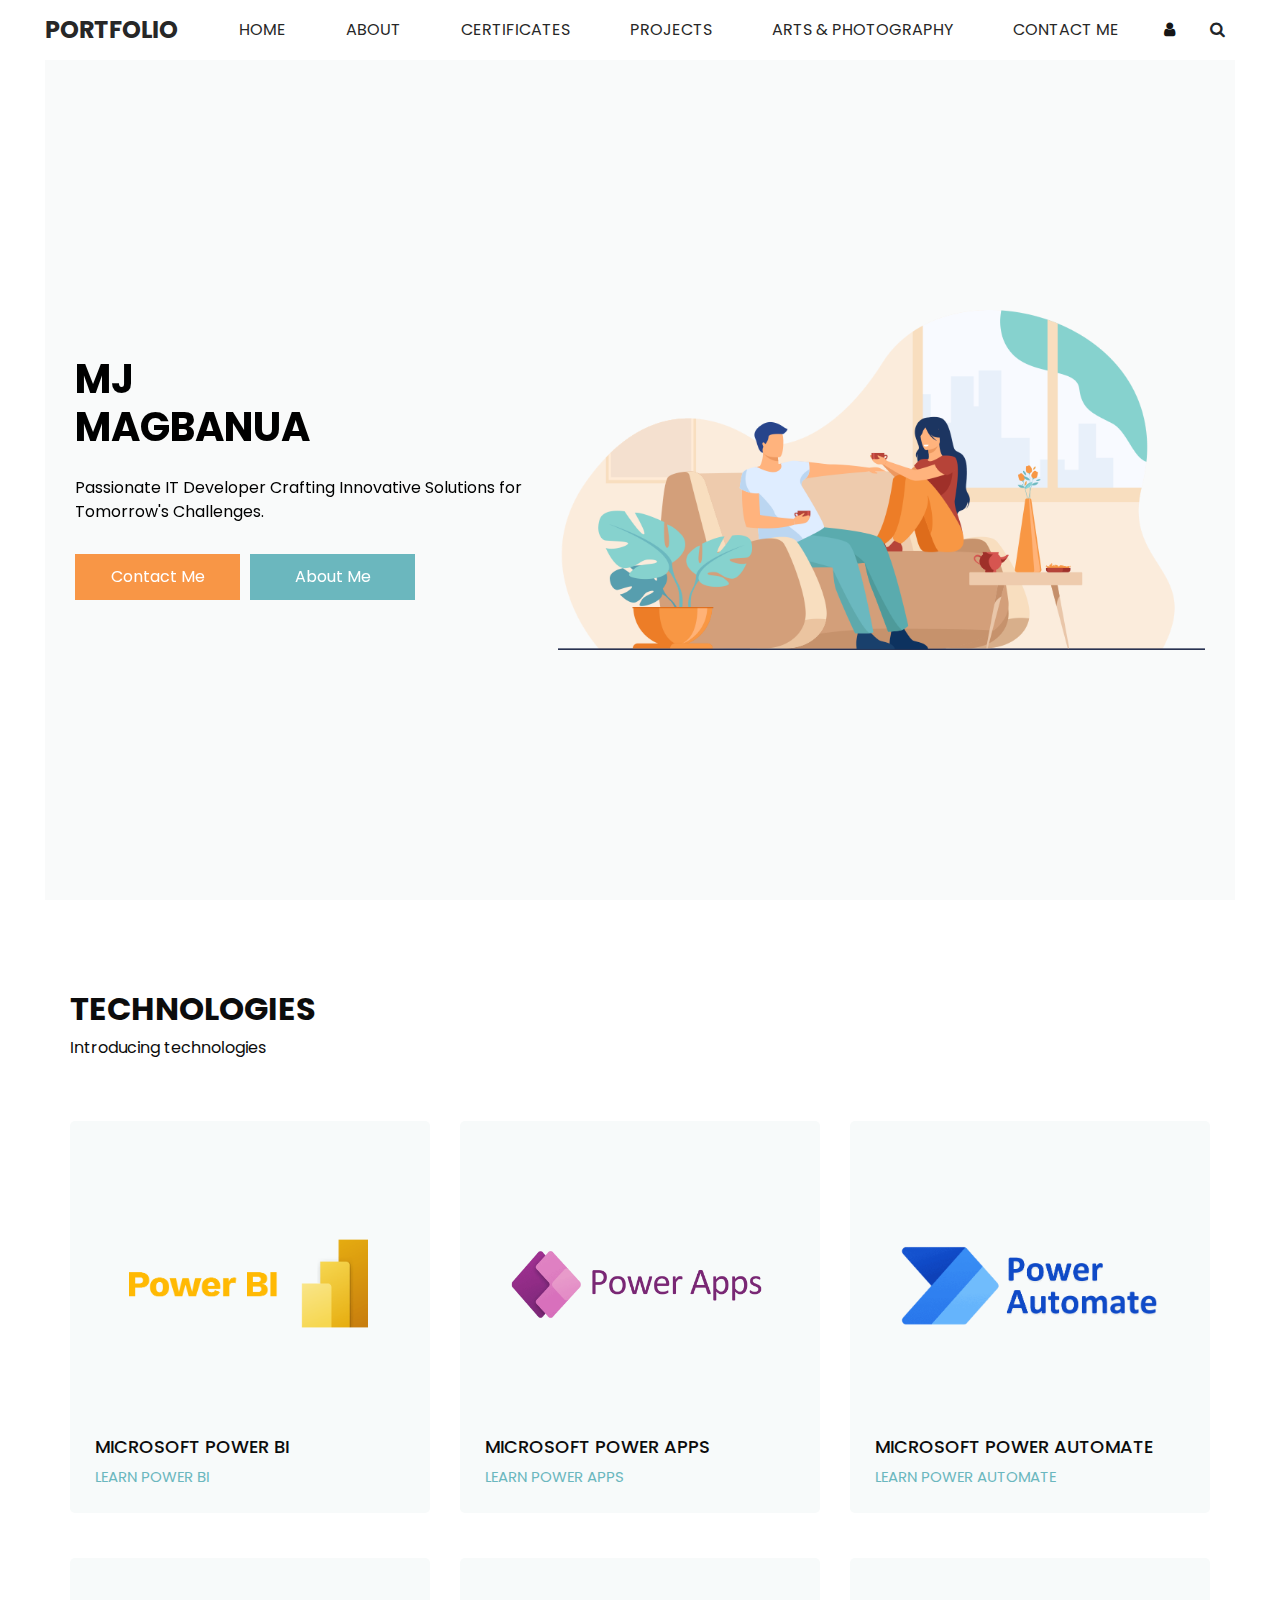
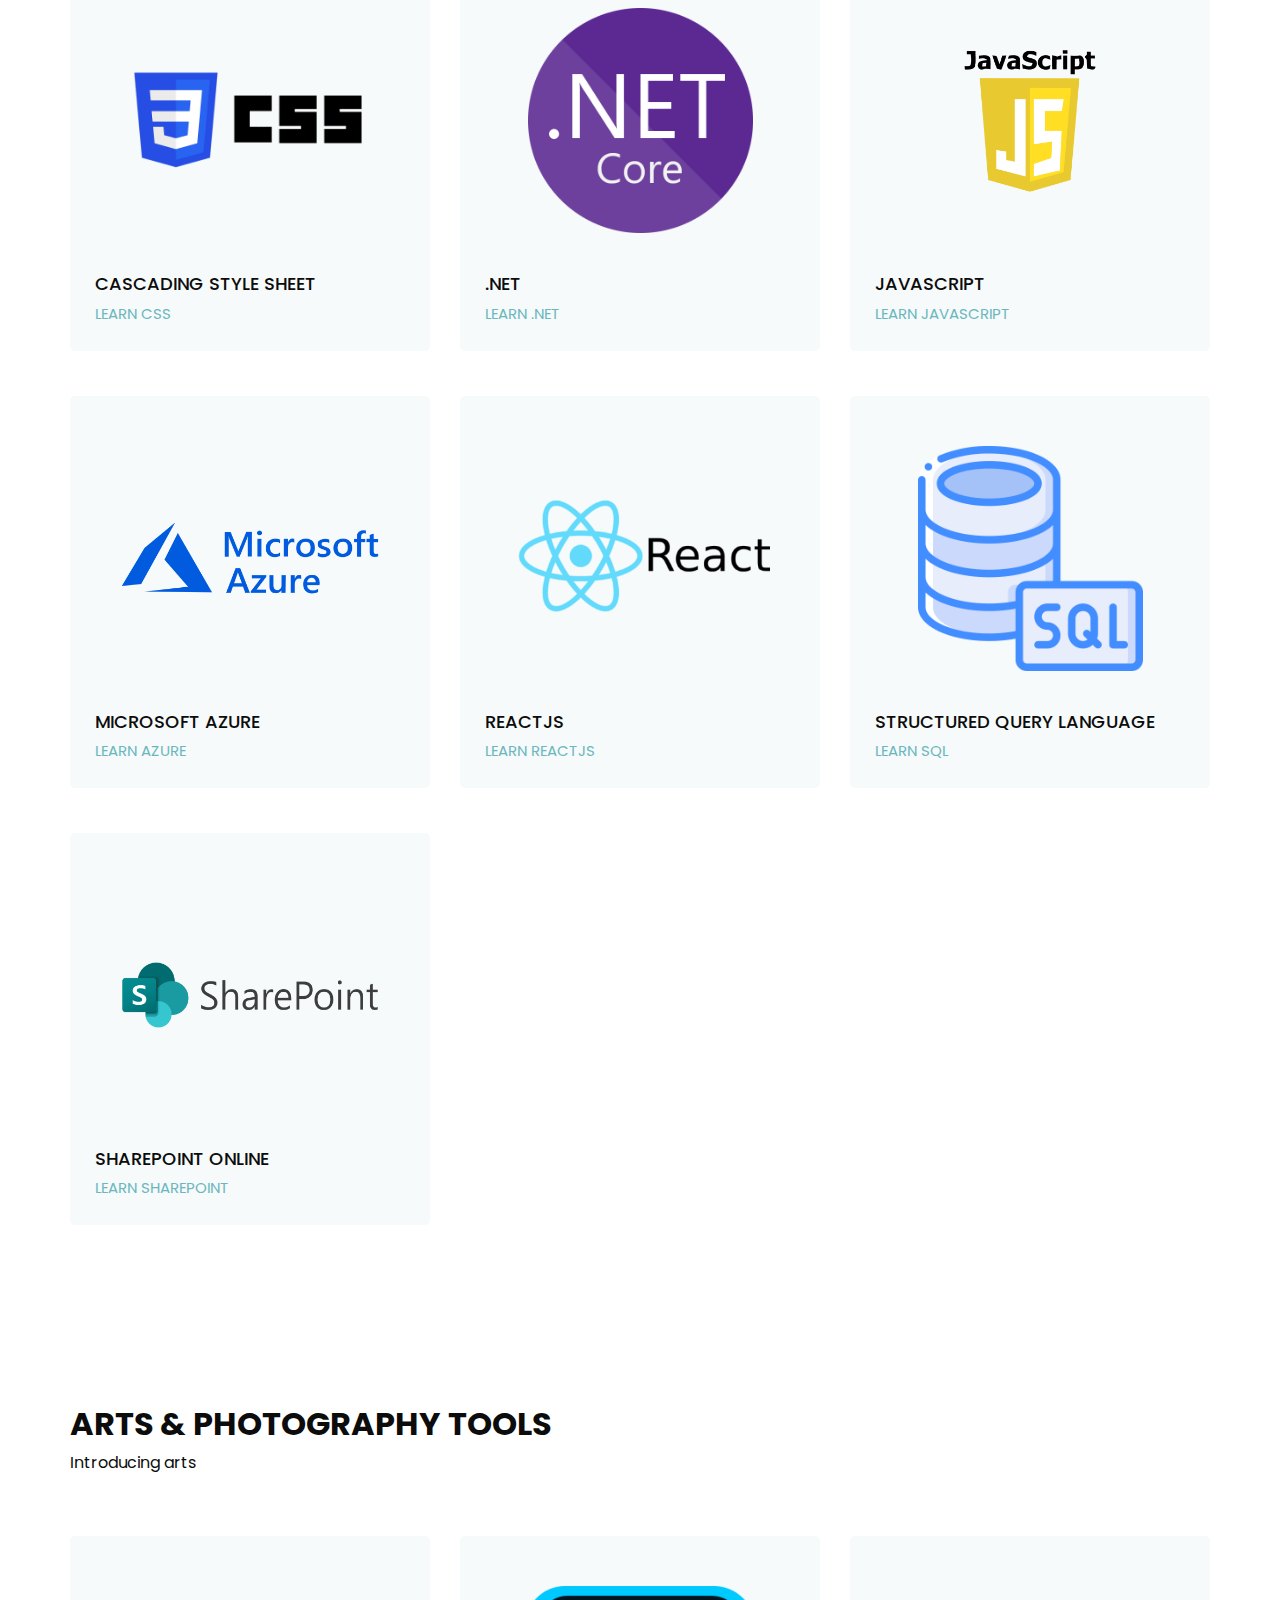
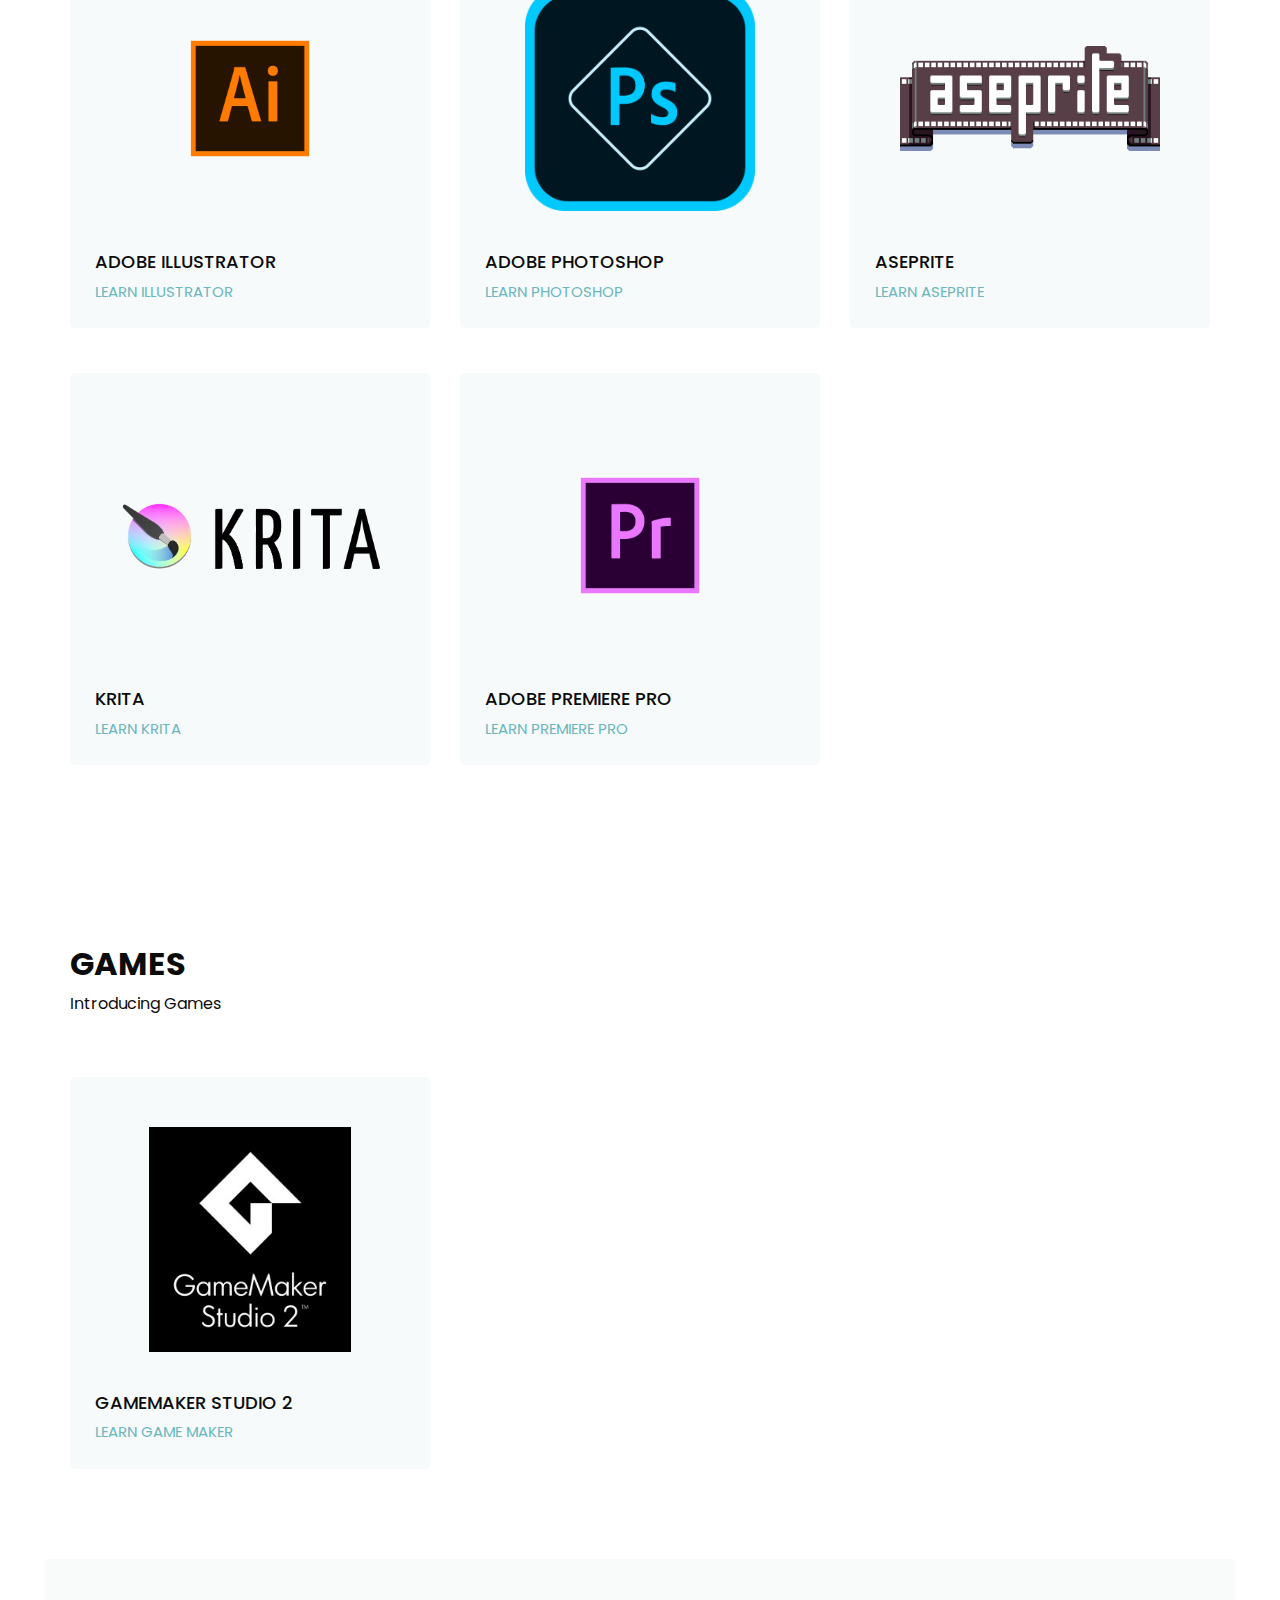
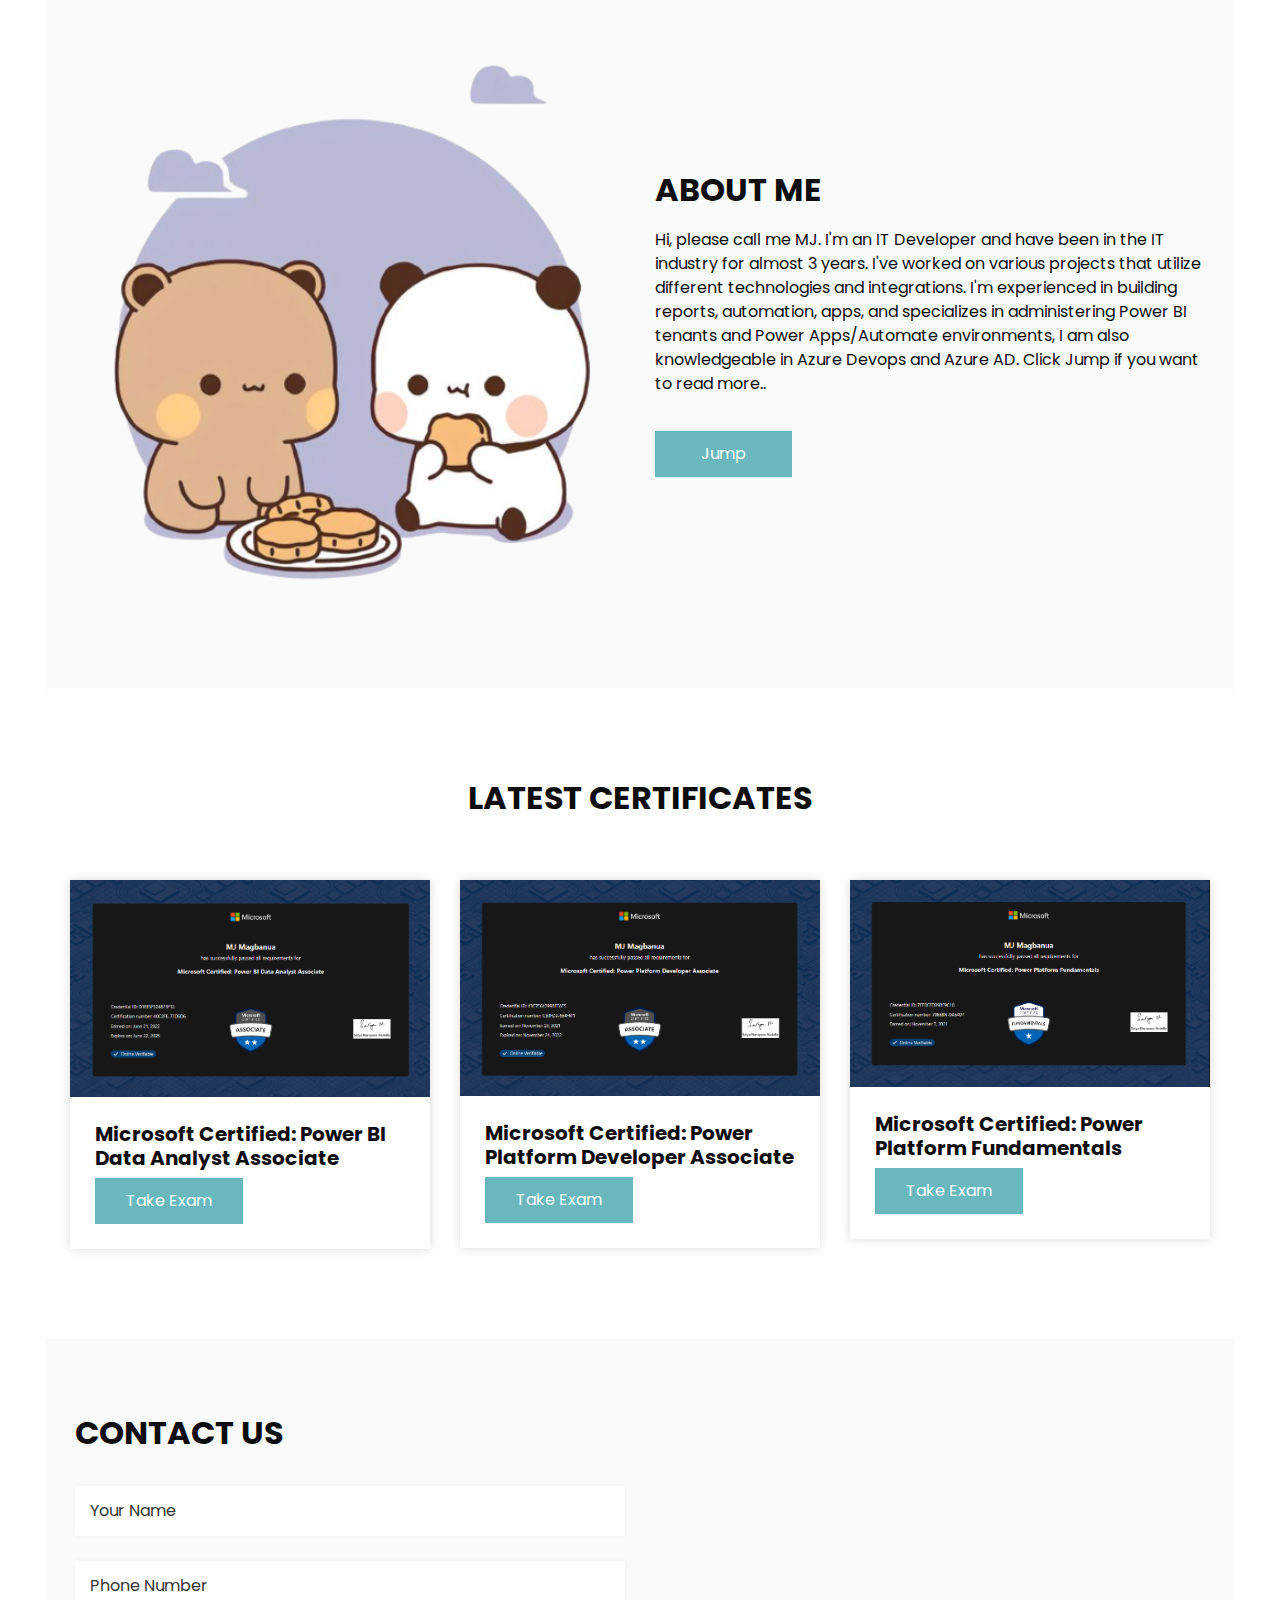
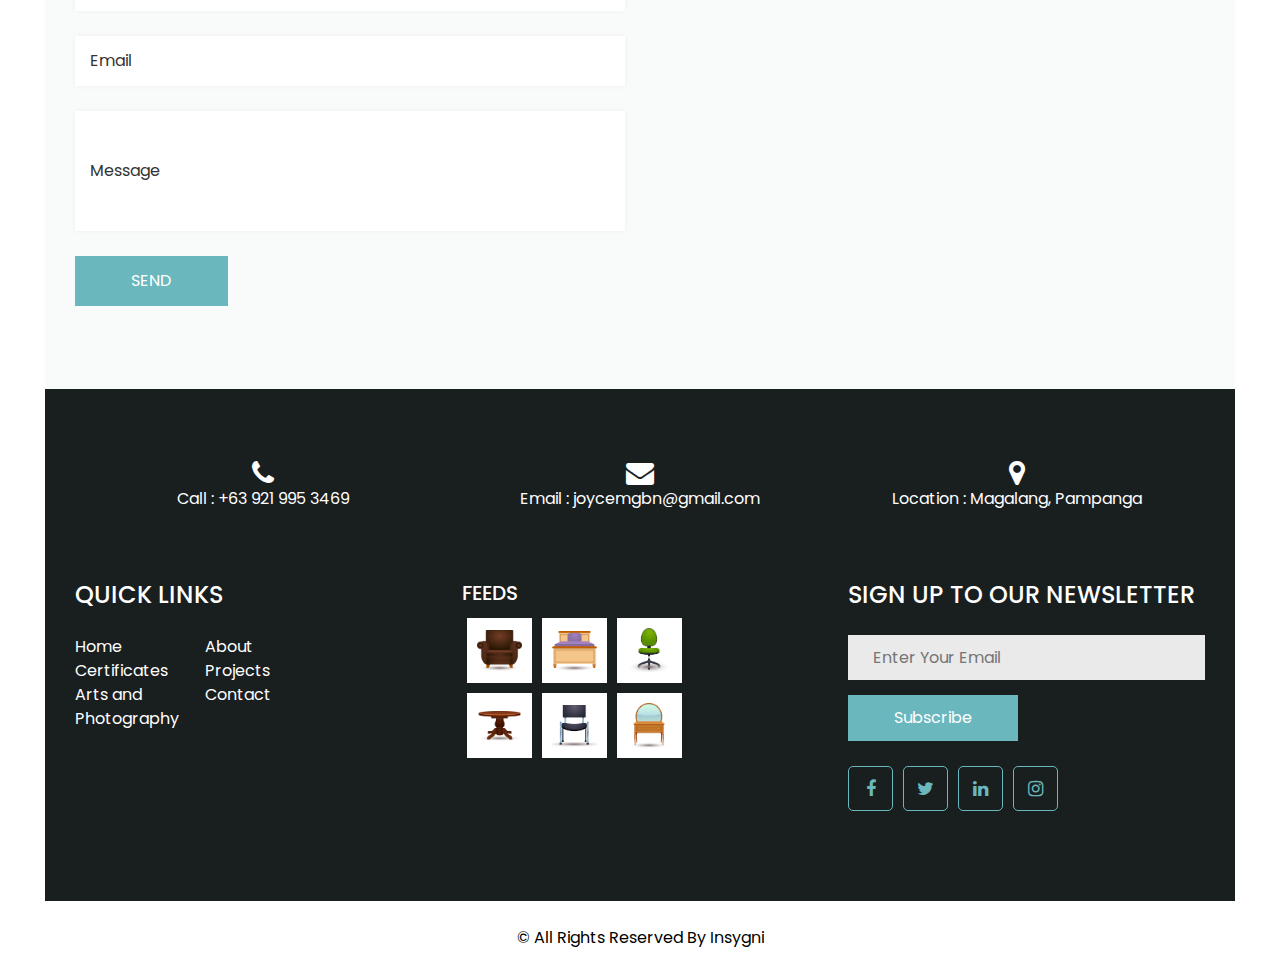
<file: index.html>
<!DOCTYPE html>
<html>

<head>
  <!-- Basic -->
  <meta charset="utf-8" />
  <meta http-equiv="X-UA-Compatible" content="IE=edge" />
  <!-- Mobile Metas -->
  <meta name="viewport" content="width=device-width, initial-scale=1, shrink-to-fit=no" />
  <!-- Site Metas -->
  <link rel="icon" href="images/fevicon.png" type="image/gif" />
  <meta name="keywords" content="" />
  <meta name="description" content="" />
  <meta name="author" content="" />

  <title>Portfolio</title>


  <!-- bootstrap core css -->
  <link rel="stylesheet" type="text/css" href="css/bootstrap.css" />

  <!-- fonts style -->
  <link href="https://fonts.googleapis.com/css?family=Poppins:400,600,700&display=swap" rel="stylesheet" />

  <!-- font awesome style -->
  <link href="css/font-awesome.min.css" rel="stylesheet" />
  <!-- Custom styles for this template -->
  <link href="css/style.css" rel="stylesheet" />
  <!-- responsive style -->
  <link href="css/responsive.css" rel="stylesheet" />

</head>

<body>

  <div class="hero_area">
    <!-- header section strats -->
    <header class="header_section long_section px-0">
      <nav class="navbar navbar-expand-lg custom_nav-container ">
        <a class="navbar-brand" href="index.html">
          <span>
            Portfolio
          </span>
        </a>
        <button class="navbar-toggler" type="button" data-toggle="collapse" data-target="#navbarSupportedContent" aria-controls="navbarSupportedContent" aria-expanded="false" aria-label="Toggle navigation">
          <span class=""> </span>
        </button>

        <div class="collapse navbar-collapse" id="navbarSupportedContent">
          <div class="d-flex mx-auto flex-column flex-lg-row align-items-center">
            <ul class="navbar-nav  ">
              <li class="nav-item active">
                <a class="nav-link" href="index.html">Home <span class="sr-only">(current)</span></a>
              </li>
              <li class="nav-item">
                <a class="nav-link" href="about.html"> About</a>
              </li>
              <li class="nav-item">
                <a class="nav-link" href="certificate.html">Certificates</a>
              </li>
              <li class="nav-item">
                <a class="nav-link" href="project.html">Projects</a>
              </li>
              <li class="nav-item">
                <a class="nav-link" href="feed.html">Arts & Photography</a>
              </li>
              <li class="nav-item">
                <a class="nav-link" href="contact.html">Contact Me</a>
              </li>
            </ul>
          </div>
          <div class="quote_btn-container">
            <a href="">
              <!-- <span>
                Login
              </span> -->
              <i class="fa fa-user" aria-hidden="true"></i>
            </a>
            <form class="form-inline">
              <button class="btn  my-2 my-sm-0 nav_search-btn" type="submit">
                <i class="fa fa-search" aria-hidden="true"></i>
              </button>
            </form>
          </div>
        </div>
      </nav>
    </header>
    <!-- end header section -->
    <!-- slider section -->
    <section class="slider_section long_section">
      <div id="customCarousel" class="carousel slide" data-ride="carousel">
        <div class="carousel-inner">
          <div class="carousel-item active">
            <div class="container ">
              <div class="row">
                <div class="col-md-5">
                  <div class="detail-box">
                    <h1>
                      MJ <br>
                      Magbanua
                    </h1>
                    <p>
                      Passionate IT Developer Crafting Innovative Solutions for Tomorrow's Challenges.
                    </p>
                    <div class="btn-box">
                      <a href="contact.html" class="btn1">
                        Contact Me
                      </a>
                      <a href="about.html" class="btn2">
                        About Me
                      </a>
                    </div>
                  </div>
                </div>
                <div class="col-md-7">
                  <div class="img-box">
                    <img src="images/slider-img.png" alt="">
                  </div>
                </div>
              </div>
            </div>
          </div>
          <!-- <div class="carousel-item">
            <div class="container ">
              <div class="row">
                <div class="col-md-5">
                  <div class="detail-box">
                    <h1>
                      For All Your <br>
                      Furniture Needs
                    </h1>
                    <p>
                      Lorem ipsum, dolor sit amet consectetur adipisicing elit. Minus quidem maiores perspiciatis, illo maxime voluptatem a itaque suscipit.
                    </p>
                    <div class="btn-box">
                      <a href="" class="btn1">
                        Contact Us
                      </a>
                      <a href="" class="btn2">
                        About Us
                      </a>
                    </div>
                  </div>
                </div>
                <div class="col-md-7">
                  <div class="img-box">
                    <img src="images/slider-img.png" alt="">
                  </div>
                </div>
              </div>
            </div>
          </div>
          <div class="carousel-item">
            <div class="container ">
              <div class="row">
                <div class="col-md-5">
                  <div class="detail-box">
                    <h1>
                      For All Your <br>
                      Furniture Needs
                    </h1>
                    <p>
                      Lorem ipsum, dolor sit amet consectetur adipisicing elit. Minus quidem maiores perspiciatis, illo maxime voluptatem a itaque suscipit.
                    </p>
                    <div class="btn-box">
                      <a href="" class="btn1">
                        Contact Us
                      </a>
                      <a href="" class="btn2">
                        About Us
                      </a>
                    </div>
                  </div>
                </div>
                <div class="col-md-7">
                  <div class="img-box">
                    <img src="images/slider-img.png" alt="">
                  </div>
                </div>
              </div>
            </div>
          </div>
        </div> -->
        <ol class="carousel-indicators">
          <!-- <li data-target="#customCarousel" data-slide-to="0" class="active"></li>
          <li data-target="#customCarousel" data-slide-to="1"></li>
          <li data-target="#customCarousel" data-slide-to="2"></li> -->
        </ol>
      </div>
    </section>
    <!-- end slider section -->
  </div>

  <!-- technologies section -->
  <section class="cap_section layout_padding">
    <div class="container">
      <div class="heading_container">
        <h2>
          Technologies
        </h2>
        <p>
          Introducing technologies
        </p>
      </div>
      <div class="row">
        <div class="col-md-6 col-lg-4">
          <div class="box">
            <div class="img-box">
              <img src="images/technologies/powerbi-logo.png" alt="">
            </div>
            <div class="detail-box">
              <h5>
                Microsoft Power BI
              </h5>
              <div class="price_box">
                <!-- <h6 class="price_heading">
                  <span>$</span> 100.00
                </h6> -->
                <a href="https://learn.microsoft.com/en-us/credentials/certifications/power-bi-data-analyst-associate/">
                  Learn Power BI
                </a>
              </div>
            </div>
          </div>
        </div>
        <div class="col-md-6 col-lg-4">
          <div class="box">
            <div class="img-box">
              <img src="images/technologies/powerapps-logo.png" alt="">
            </div>
            <div class="detail-box">
              <h5>
                Microsoft Power Apps
              </h5>
              <div class="price_box">
                <!-- <h6 class="price_heading">
                  <span>$</span> 200.00
                </h6> -->
                <a href="https://learn.microsoft.com/en-us/training/powerplatform/power-apps">
                  Learn Power Apps
                </a>
              </div>
            </div>
          </div>
        </div>
        <div class="col-md-6 col-lg-4">
          <div class="box">
            <div class="img-box">
              <img src="images/technologies/powerautomate-logo.png" alt="">
            </div>
            <div class="detail-box">
              <h5>
                Microsoft Power Automate
              </h5>
              <div class="price_box">
                <!-- <h6 class="price_heading">
                  <span>$</span> 200.00
                </h6> -->
                <a href="https://learn.microsoft.com/en-us/training/modules/get-started-flows/">
                  Learn Power Automate
                </a>
              </div>
            </div>
          </div>
        </div>
        <div class="col-md-6 col-lg-4">
          <div class="box">
            <div class="img-box">
              <img src="images/technologies/css-logo.png" alt="">
            </div>
            <div class="detail-box">
              <h5>
                Cascading Style Sheet
              </h5>
              <div class="price_box">
                <!-- <h6 class="price_heading">
                  <span>$</span> 100.00
                </h6> -->
                <a href="https://www.w3schools.com/css/">
                  Learn CSS
                </a>
              </div>
            </div>
          </div>
        </div>
        <div class="col-md-6 col-lg-4">
          <div class="box">
            <div class="img-box">
              <img src="images/technologies/dotnet-logo.png" alt="">
            </div>
            <div class="detail-box">
              <h5>
                .Net
              </h5>
              <div class="price_box">
                <!-- <h6 class="price_heading">
                  <span>$</span> 200.00
                </h6> -->
                <a href="https://dotnet.microsoft.com/en-us/learn">
                  Learn .Net
                </a>
              </div>
            </div>
          </div>
        </div>
        <div class="col-md-6 col-lg-4">
          <div class="box">
            <div class="img-box">
              <img src="images/technologies/javascript-logo.png" alt="">
            </div>
            <div class="detail-box">
              <h5>
                JavaScript
              </h5>
              <div class="price_box">
                <!-- <h6 class="price_heading">
                  <span>$</span> 200.00
                </h6> -->
                <a href="https://www.w3schools.com/js/">
                  Learn JavaScript
                </a>
              </div>
            </div>
          </div>
        </div>
        <div class="col-md-6 col-lg-4">
          <div class="box">
            <div class="img-box">
              <img src="images/technologies/azure-logo.png" alt="">
            </div>
            <div class="detail-box">
              <h5>
                Microsoft Azure
              </h5>
              <div class="price_box">
                <!-- <h6 class="price_heading">
                  <span>$</span> 200.00
                </h6> -->
                <a href="https://learn.microsoft.com/en-us/training/azure/">
                  Learn Azure
                </a>
              </div>
            </div>
          </div>
        </div>
        <div class="col-md-6 col-lg-4">
          <div class="box">
            <div class="img-box">
              <img src="images/technologies/reactjs-logo.png" alt="">
            </div>
            <div class="detail-box">
              <h5>
                ReactJS
              </h5>
              <div class="price_box">
                <!-- <h6 class="price_heading">
                  <span>$</span> 200.00
                </h6> -->
                <a href="https://netninja.dev/p/modern-react-tutorial">
                  Learn ReactJS
                </a>
              </div>
            </div>
          </div>
        </div>
        <div class="col-md-6 col-lg-4">
          <div class="box">
            <div class="img-box">
              <img src="images/technologies/sql-logo.png" alt="">
            </div>
            <div class="detail-box">
              <h5>
                Structured Query Language
              </h5>
              <div class="price_box">
                <!-- <h6 class="price_heading">
                  <span>$</span> 200.00
                </h6> -->
                <a href="https://www.w3schools.com/sql/">
                  Learn SQL
                </a>
              </div>
            </div>
          </div>
        </div>
        <div class="col-md-6 col-lg-4">
          <div class="box">
            <div class="img-box">
              <img src="images/technologies/sharepoint-logo.png" alt="">
            </div>
            <div class="detail-box">
              <h5>
                Sharepoint Online
              </h5>
              <div class="price_box">
                <!-- <h6 class="price_heading">
                  <span>$</span> 200.00
                </h6> -->
                <a href="https://www.udemy.com/topic/sharepoint/">
                  Learn Sharepoint
                </a>
              </div>
            </div>
          </div>
        </div>
      </div>
    </div>
  </section>
 

  <!-- end technology section -->


  <!-- technology for art section -->
  <section class="cap_section layout_padding">
    <div class="container">
      <div class="heading_container">
        <h2>
          Arts & Photography Tools
        </h2>
        <p>
          Introducing arts 
        </p>
      </div>
      <div class="row">
        <div class="col-md-6 col-lg-4">
          <div class="box">
            <div class="img-box">
              <img src="images/art/adobeillustrator-logo.png" alt="">
            </div>
            <div class="detail-box">
              <h5>
                Adobe Illustrator
              </h5>
              <div class="price_box">
                <!-- <h6 class="price_heading">
                  <span>$</span> 100.00
                </h6> -->
                <a href="https://creativecloud.adobe.com/en-x-AFRICA/learn/app/illustrator">
                  Learn Illustrator
                </a>
              </div>
            </div>
          </div>
        </div>
        <div class="col-md-6 col-lg-4">
          <div class="box">
            <div class="img-box">
              <img src="images/art/adobephotoshop-logo.png" alt="">
            </div>
            <div class="detail-box">
              <h5>
                Adobe Photoshop
              </h5>
              <div class="price_box">
                <!-- <h6 class="price_heading">
                  <span>$</span> 200.00
                </h6> -->
                <a href="https://creativecloud.adobe.com/cc/learn/app/photoshop">
                  Learn Photoshop
                </a>
              </div>
            </div>
          </div>
        </div>
        <div class="col-md-6 col-lg-4">
          <div class="box">
            <div class="img-box">
              <img src="images/art/aseprite-logo.png" alt="">
            </div>
            <div class="detail-box">
              <h5>
                Aseprite
              </h5>
              <div class="price_box">
                <!-- <h6 class="price_heading">
                  <span>$</span> 200.00
                </h6> -->
                <a href="https://www.aseprite.org/docs/tutorial/">
                  Learn Aseprite
                </a>
              </div>
            </div>
          </div>
        </div>
        <div class="col-md-6 col-lg-4">
          <div class="box">
            <div class="img-box">
              <img src="images/art/krita-logo.png" alt="">
            </div>
            <div class="detail-box">
              <h5>
                Krita
              </h5>
              <div class="price_box">
                <!-- <h6 class="price_heading">
                  <span>$</span> 100.00
                </h6> -->
                <a href="https://docs.krita.org/en/tutorials.html">
                  Learn Krita
                </a>
              </div>
            </div>
          </div>
        </div>
        <div class="col-md-6 col-lg-4">
          <div class="box">
            <div class="img-box">
              <img src="images/art/premiere-pro-logo.png" alt="">
            </div>
            <div class="detail-box">
              <h5>
                Adobe Premiere Pro
              </h5>
              <div class="price_box">
                <!-- <h6 class="price_heading">
                  <span>$</span> 200.00
                </h6> -->
                <a href="https://creativecloud.adobe.com/en-x-AFRICA/learn/app/premiere-pro">
                  Learn Premiere Pro
                </a>
              </div>
            </div>
          </div>
        </div>
        <!-- <div class="col-md-6 col-lg-4">
          <div class="box">
            <div class="img-box">
              <img src="images/f6.png" alt="">
            </div>
            <div class="detail-box">
              <h5>
                Brown Table Design
              </h5>
              <div class="price_box">
                <h6 class="price_heading">
                  <span>$</span> 200.00
                </h6>
                <a href="">
                  Buy Now
                </a>
              </div>
            </div>
          </div>
        </div> -->
      </div>
    </div>
  </section>
  
  <!-- end for art section -->

  <!-- start games section -->
  <section class="cap_section layout_padding">
    <div class="container">
      <div class="heading_container">
        <h2>
          Games
        </h2>
        <p>
          Introducing Games
        </p>
      </div>
      <div class="row">
        <div class="col-md-6 col-lg-4">
          <div class="box">
            <div class="img-box">
              <img src="images/games/gamemaker-studio2-logo.jpg" alt="">
            </div>
            <div class="detail-box">
              <h5>
                GameMaker Studio 2
              </h5>
              <div class="price_box">
                <!-- <h6 class="price_heading">
                  <span>$</span> 100.00
                </h6> -->
                <a href="https://manual.gamemaker.io/monthly/en/#t=Content.htm">
                  Learn Game Maker
                </a>
              </div>
            </div>
          </div>
        </div>
        <!-- <div class="col-md-6 col-lg-4">
          <div class="box">
            <div class="img-box">
              <img src="images/art/adobephotoshop-logo.png" alt="">
            </div>
            <div class="detail-box">
              <h5>
                Adobe Photoshop
              </h5>
              <div class="price_box">
                <h6 class="price_heading">
                  <span>$</span> 200.00
                </h6> -->
                <!-- <a href="https://creativecloud.adobe.com/cc/learn/app/photoshop">
                  Learn Photoshop
                </a>
              </div>
            </div>
          </div>
        </div> -->
        <!-- <div class="col-md-6 col-lg-4">
          <div class="box">
            <div class="img-box">
              <img src="images/art/aseprite-logo.png" alt="">
            </div>
            <div class="detail-box">
              <h5>
                Aseprite
              </h5>
              <div class="price_box">
                <h6 class="price_heading">
                  <span>$</span> 200.00
                </h6> -->
                <!-- <a href="https://www.aseprite.org/docs/tutorial/">
                  Learn Aseprite
                </a>
              </div>
            </div>
          </div>
        </div> -->
        <!-- <div class="col-md-6 col-lg-4">
          <div class="box">
            <div class="img-box">
              <img src="images/art/krita-logo.png" alt="">
            </div>
            <div class="detail-box">
              <h5>
                Krita
              </h5>
              <div class="price_box">
                <h6 class="price_heading">
                  <span>$</span> 100.00
                </h6> -->
                <!-- <a href="https://docs.krita.org/en/tutorials.html">
                  Learn Krita
                </a>
              </div>
            </div>
          </div>
        </div> -->
        <!-- <div class="col-md-6 col-lg-4">
          <div class="box">
            <div class="img-box">
              <img src="images/art/premiere-pro-logo.png" alt="">
            </div>
            <div class="detail-box">
              <h5>
                Adobe Premiere Pro
              </h5>
              <div class="price_box">
                <h6 class="price_heading">
                  <span>$</span> 200.00
                </h6> -->
                <!-- <a href="https://creativecloud.adobe.com/en-x-AFRICA/learn/app/premiere-pro">
                  Learn Premiere Pro
                </a>
              </div>
            </div>
          </div>
        </div> -->
        <!-- <div class="col-md-6 col-lg-4">
          <div class="box">
            <div class="img-box">
              <img src="images/f6.png" alt="">
            </div>
            <div class="detail-box">
              <h5>
                Brown Table Design
              </h5>
              <div class="price_box">
                <h6 class="price_heading">
                  <span>$</span> 200.00
                </h6>
                <a href="">
                  Buy Now
                </a>
              </div>
            </div>
          </div>
        </div> -->
      </div>
    </div>
  </section>


  <!-- about section -->

  <section class="about_section layout_padding long_section">
    <div class="container">
      <div class="row">
        <div class="col-md-6">
          <div class="img-box">
            <img src="images/Bubu-Dudu.png" alt="">
          </div>
        </div>
        <div class="col-md-6">
          <div class="detail-box">
            <div class="heading_container">
              <h2>
                About Me
              </h2>
            </div>
            <p>
              Hi, please call me MJ. 
              I'm an IT Developer and have been in the IT industry for almost 3 years. I've worked on various projects that utilize different technologies and integrations. I'm experienced in building reports, automation, apps, and specializes in administering Power BI tenants and Power Apps/Automate environments, I am also knowledgeable in Azure Devops and Azure AD. Click Jump if you want to read more..
            </p>
            <a href="about.html">
               Jump
            </a>
          </div>
        </div>
      </div>
    </div>
  </section>

  <!-- end about section -->

  <!-- Quick cert section -->

  <section class="blog_section layout_padding">
    <div class="container">
      <div class="heading_container">
        <h2>
          Latest Certificates
        </h2>
      </div>
      <div class="row">
        <div class="col-md-6 col-lg-4 mx-auto">
          <div class="box">
            <div class="img-box">
              <img src="images/certificates/powerbi-certificate.png" alt="">
            </div>
            <div class="detail-box">
              <h5>
                Microsoft Certified: Power BI Data Analyst Associate
              </h5>
              <!-- <p>
                dd
              </p> -->
              <a href="https://learn.microsoft.com/en-us/credentials/certifications/power-bi-data-analyst-associate/?practice-assessment-type=certification">
                Take Exam
              </a>
            </div>
          </div>
        </div>
        <div class="col-md-6 col-lg-4 mx-auto">
          <div class="box">
            <div class="img-box">
              <img src="images/certificates/powerapps-certificate.png" alt="">
            </div>
            <div class="detail-box">
              <h5>
                Microsoft Certified: Power Platform Developer Associate
              </h5>
              <!-- <p>
                alteration in some form, by injected humour, or randomised words which don't look even slightly believable.
              </p> -->
              <a href="https://learn.microsoft.com/en-us/credentials/certifications/power-platform-developer-associate/?practice-assessment-type=certification">
                Take Exam
              </a>
            </div>
          </div>
        </div>
        <div class="col-md-6 col-lg-4 mx-auto">
          <div class="box">
            <div class="img-box">
              <img src="images/certificates/powerplatform-fundamental-certicate.png" alt="">
            </div>
            <div class="detail-box">
              <h5>
                Microsoft Certified: Power Platform Fundamentals
              </h5>
              <!-- <p>
                alteration in some form, by injected humour, or randomised words which don't look even slightly believable.
              </p> -->
              <a href="https://learn.microsoft.com/en-us/credentials/certifications/power-platform-fundamentals/?practice-assessment-type=certification">
                Take Exam
              </a>
            </div>
          </div>
        </div>
      </div>
    </div>
  </section>

  <!-- Quick Cert section -->

  <!-- client section -->

  <!-- <section class="client_section layout_padding-bottom">
    <div class="container">
      <div class="heading_container">
        <h2>
          Testimonial
        </h2>
      </div>
      <div id="carouselExample2Controls" class="carousel slide" data-ride="carousel">
        <div class="carousel-inner">
          <div class="carousel-item active">
            <div class="row">
              <div class="col-md-11 col-lg-10 mx-auto">
                <div class="box">
                  <div class="img-box">
                    <img src="images/client.jpg" alt="" />
                  </div>
                  <div class="detail-box">
                    <div class="name">
                      <i class="fa fa-quote-left" aria-hidden="true"></i>
                      <h6>
                        Siaalya
                      </h6>
                    </div>
                    <p>
                      It is a long established fact that a reader will be
                      distracted by the readable cIt is a long established fact
                      that a reader will be distracted by the readable c
                    </p>
                  </div>
                </div>
              </div>
            </div>
          </div>
          <div class="carousel-item">
            <div class="row">
              <div class="col-md-11 col-lg-10 mx-auto">
                <div class="box">
                  <div class="img-box">
                    <img src="images/client.jpg" alt="" />
                  </div>
                  <div class="detail-box">
                    <div class="name">
                      <i class="fa fa-quote-left" aria-hidden="true"></i>
                      <h6>
                        Siaalya
                      </h6>
                    </div>
                    <p>
                      It is a long established fact that a reader will be
                      distracted by the readable cIt is a long established fact
                      that a reader will be distracted by the readable c
                    </p>
                  </div>
                </div>
              </div>
            </div>
          </div>
          <div class="carousel-item">
            <div class="row">
              <div class="col-md-11 col-lg-10 mx-auto">
                <div class="box">
                  <div class="img-box">
                    <img src="images/client.jpg" alt="" />
                  </div>
                  <div class="detail-box">
                    <div class="name">
                      <i class="fa fa-quote-left" aria-hidden="true"></i>
                      <h6>
                        Siaalya
                      </h6>
                    </div>
                    <p>
                      It is a long established fact that a reader will be
                      distracted by the readable cIt is a long established fact
                      that a reader will be distracted by the readable c
                    </p>
                  </div>
                </div>
              </div>
            </div>
          </div>
        </div>
        <div class="carousel_btn-container">
          <a class="carousel-control-prev" href="#carouselExample2Controls" role="button" data-slide="prev">
            <i class="fa fa-long-arrow-left" aria-hidden="true"></i>
            <span class="sr-only">Previous</span>
          </a>
          <a class="carousel-control-next" href="#carouselExample2Controls" role="button" data-slide="next">
            <i class="fa fa-long-arrow-right" aria-hidden="true"></i>
            <span class="sr-only">Next</span>
          </a>
        </div>
      </div>
    </div>
  </section> -->

  <!-- end client section -->

  <!-- contact section -->
  <section class="contact_section  long_section">
    <div class="container">
      <div class="row">
        <div class="col-md-6">
          <div class="form_container">
            <div class="heading_container">
              <h2>
                Contact Us
              </h2>
            </div>
            <form action="">
              <div>
                <input type="text" placeholder="Your Name" />
              </div>
              <div>
                <input type="text" placeholder="Phone Number" />
              </div>
              <div>
                <input type="email" placeholder="Email" />
              </div>
              <div>
                <input type="text" class="message-box" placeholder="Message" />
              </div>
              <div class="btn_box">
                <button>
                  SEND
                </button>
              </div>
            </form>
          </div>
        </div>
        <div class="col-md-6">
          <div class="map_container">
            <div class="map">
              <div id="googleMap"></div>
            </div>
          </div>
        </div>
      </div>
    </div>
  </section>
  <!-- end contact section -->

  <!-- info section -->
  <section class="info_section long_section">

    <div class="container">
      <div class="contact_nav">
        <a href="">
          <i class="fa fa-phone" aria-hidden="true"></i>
          <span>
            Call : +63 921 995 3469
          </span>
        </a>
        <a href="">
          <i class="fa fa-envelope" aria-hidden="true"></i>
          <span>
            Email : joycemgbn@gmail.com
          </span>
        </a>
        <a href="">
          <i class="fa fa-map-marker" aria-hidden="true"></i>
          <span>
            Location : Magalang, Pampanga
          </span>
        </a>
      </div>

      <div class="info_top ">
        <div class="row ">
          <div class="col-sm-6 col-md-4 col-lg-3">
            <div class="info_links">
              <h4>
                QUICK LINKS
              </h4>
              <div class="info_links_menu">
                <a class="" href="index.html">Home <span class="sr-only">(current)</span></a>
                <a class="" href="about.html"> About</a>
                <a class="" href="certificate.html"> Certificates</a>
                <a class="" href="project.html"> Projects</a>
                <a class="" href="feed.html"> Arts and Photography</a>
                <a class="" href="contact.html"> Contact</a>
              </div>
            </div>
          </div>
          <div class="col-sm-6 col-md-4 col-lg-3 mx-auto">
            <div class="info_post">
              <h5>
                FEEDS
              </h5>
              <div class="post_box">
                <div class="img-box">
                  <img src="images/f1.png" alt="">
                </div>
                <div class="img-box">
                  <img src="images/f2.png" alt="">
                </div>
                <div class="img-box">
                  <img src="images/f3.png" alt="">
                </div>
                <div class="img-box">
                  <img src="images/f4.png" alt="">
                </div>
                <div class="img-box">
                  <img src="images/f5.png" alt="">
                </div>
                <div class="img-box">
                  <img src="images/f6.png" alt="">
                </div>
              </div>
            </div>
          </div>
          <div class="col-md-4">
            <div class="info_form">
              <h4>
                SIGN UP TO OUR NEWSLETTER
              </h4>
              <form action="">
                <input type="text" placeholder="Enter Your Email" />
                <button type="submit">
                  Subscribe
                </button>
              </form>
              <div class="social_box">
                <a href="https://web.facebook.com/joycemgbnua/">
                  <i class="fa fa-facebook" aria-hidden="true"></i>
                </a>
                <a href="https://twitter.com/joycemgbn">
                  <i class="fa fa-twitter" aria-hidden="true"></i>
                </a>
                <a href="https://www.linkedin.com/in/mj-magbanua-93872919b/">
                  <i class="fa fa-linkedin" aria-hidden="true"></i>
                </a>
                <a href="https://www.instagram.com/thecreative_coder/">
                  <i class="fa fa-instagram" aria-hidden="true"></i>
                </a>
              </div>
            </div>
          </div>
        </div>
      </div>
    </div>
  </section>
  <!-- end info_section -->


  <!-- footer section -->
  <footer class="footer_section">
    <div class="container">
      <p>
        &copy; <span id="displayYear"></span> All Rights Reserved By
        <a href="https://github.com/madblack30">Insygni</a>
      </p>
    </div>
  </footer>
  <!-- footer section -->


  <!-- jQery -->
  <!-- <script src="js/jquery-3.4.1.min.js"></script> -->
  <!-- bootstrap js -->
  <!-- <script src="js/bootstrap.js"></script> -->
  <!-- custom js -->
  <!-- <script src="js/custom.js"></script> -->
  <!-- Google Map -->
  <!-- <script src="https://maps.googleapis.com/maps/api/js?key=AIzaSyCh39n5U-4IoWpsVGUHWdqB6puEkhRLdmI&callback=myMap"></script> -->
  <!-- End Google Map -->

</body>

</html>
</file>
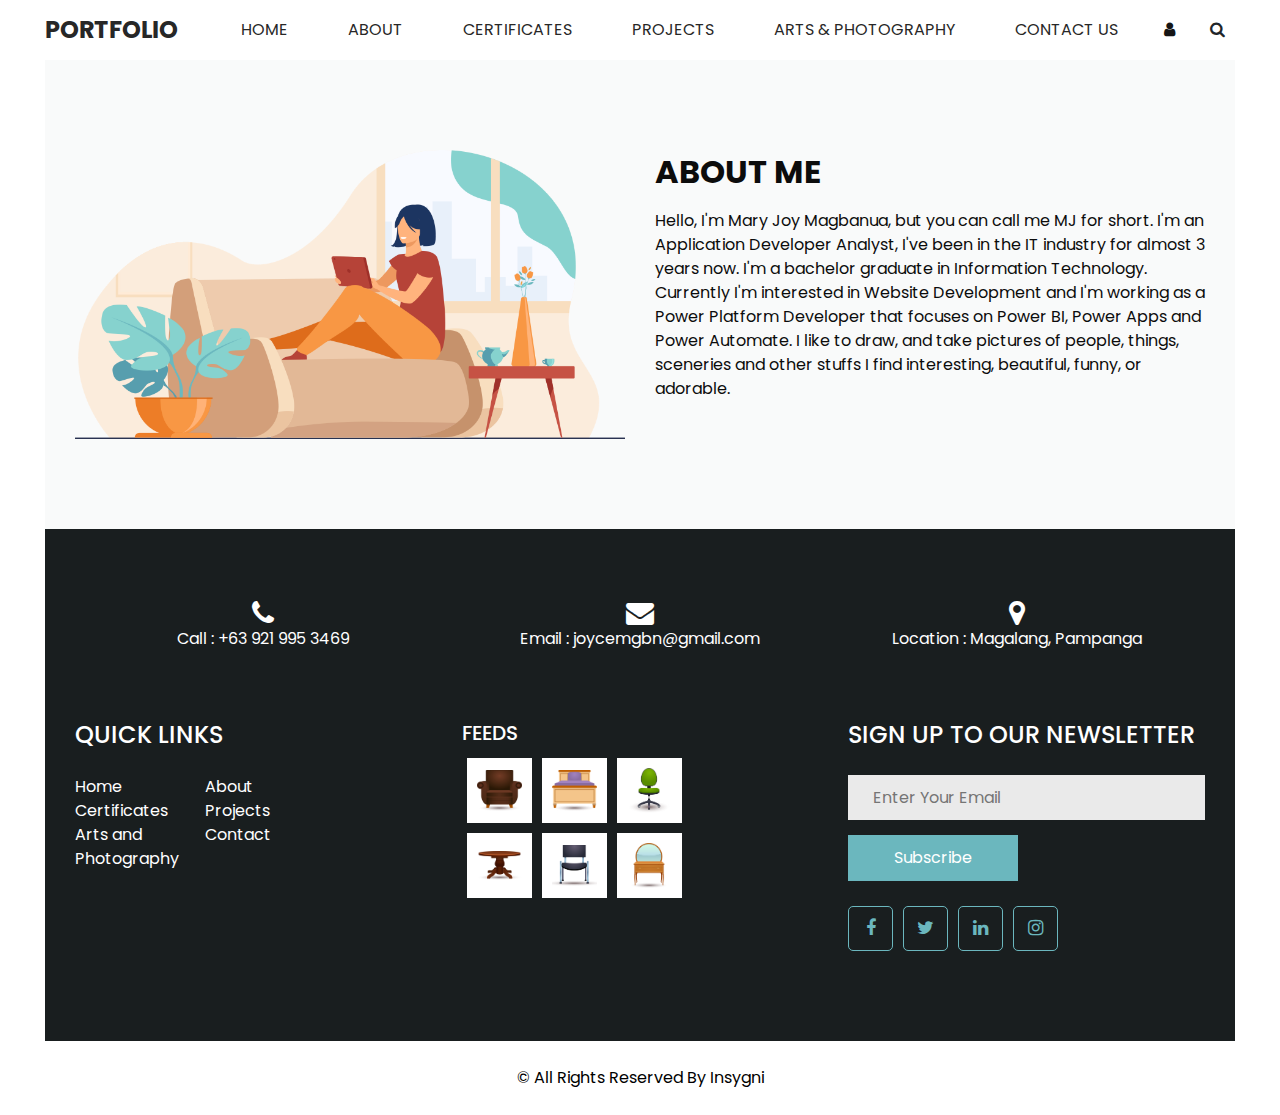
<file: about.html>
<!DOCTYPE html>
<html>

<head>
  <!-- Basic -->
  <meta charset="utf-8" />
  <meta http-equiv="X-UA-Compatible" content="IE=edge" />
  <!-- Mobile Metas -->
  <meta name="viewport" content="width=device-width, initial-scale=1, shrink-to-fit=no" />
  <!-- Site Metas -->
  <link rel="icon" href="images/fevicon.png" type="image/gif" />
  <meta name="keywords" content="" />
  <meta name="description" content="" />
  <meta name="author" content="" />

  <title>Portfolio</title>


  <!-- bootstrap core css -->
  <link rel="stylesheet" type="text/css" href="css/bootstrap.css" />

  <!-- fonts style -->
  <link href="https://fonts.googleapis.com/css?family=Poppins:400,600,700&display=swap" rel="stylesheet" />

  <!-- font awesome style -->
  <link href="css/font-awesome.min.css" rel="stylesheet" />
  <!-- Custom styles for this template -->
  <link href="css/style.css" rel="stylesheet" />
  <!-- responsive style -->
  <link href="css/responsive.css" rel="stylesheet" />

</head>

<body class="sub_page">

  <div class="hero_area">
    <!-- header section strats -->
    <header class="header_section long_section px-0">
      <nav class="navbar navbar-expand-lg custom_nav-container ">
        <a class="navbar-brand" href="index.html">
          <span>
            Portfolio
          </span>
        </a>
        </a>
        <button class="navbar-toggler" type="button" data-toggle="collapse" data-target="#navbarSupportedContent" aria-controls="navbarSupportedContent" aria-expanded="false" aria-label="Toggle navigation">
          <span class=""> </span>
        </button>

        <div class="collapse navbar-collapse" id="navbarSupportedContent">
          <div class="d-flex mx-auto flex-column flex-lg-row align-items-center">
            <ul class="navbar-nav  ">
              <li class="nav-item ">
                <a class="nav-link" href="index.html">Home<span class="sr-only">(current)</span></a>
              </li>
              <li class="nav-item active">
                <a class="nav-link" href="about.html">About</a>
              </li>
              <li class="nav-item">
                <a class="nav-link" href="certificate.html">Certificates</a>
              </li>
              <li class="nav-item">
                <a class="nav-link" href="project.html">Projects</a>
              </li>
              <li class="nav-item">
                <a class="nav-link" href="feed.html">Arts & Photography</a>
              </li>
              <li class="nav-item">
                <a class="nav-link" href="contact.html">Contact Us</a>
              </li>
            </ul>
          </div>
          <div class="quote_btn-container">
            <a href="">
              <!-- <span>
                Login
              </span> -->
              <i class="fa fa-user" aria-hidden="true"></i>
            </a>
            <form class="form-inline">
              <button class="btn  my-2 my-sm-0 nav_search-btn" type="submit">
                <i class="fa fa-search" aria-hidden="true"></i>
              </button>
            </form>
          </div>
        </div>
      </nav>
    </header>
    <!-- end header section -->
  </div>

  <!-- about section -->

  <section class="about_section layout_padding long_section">
    <div class="container">
      <div class="row">
        <div class="col-md-6">
          <div class="img-box">
            <img src="images/about-img.png" alt="">
          </div>
        </div>
        <div class="col-md-6">
          <div class="detail-box">
            <div class="heading_container">
              <h2>
                About Me
              </h2>
            </div>
            <p>
              Hello, I'm Mary Joy Magbanua, but you can call me MJ for short. I'm an Application Developer Analyst, I've been in the IT industry for almost 3 years now. I'm a bachelor graduate in Information Technology. Currently I'm interested in Website Development and I'm working as a Power Platform Developer that focuses on Power BI, Power Apps and Power Automate.
              I like to draw, and take pictures of people, things, sceneries and other stuffs I find interesting, beautiful, funny, or adorable.
            </p>
            <!-- <a href="">
              Read More -->
            </a>
          </div>
        </div>
      </div>
    </div>
  </section>

  <!-- end about section -->


  <!-- info section -->
  <section class="info_section long_section">

    <div class="container">
      <div class="contact_nav">
        <a href="">
          <i class="fa fa-phone" aria-hidden="true"></i>
          <span>
            Call : +63 921 995 3469
          </span>
        </a>
        <a href="">
          <i class="fa fa-envelope" aria-hidden="true"></i>
          <span>
            Email : joycemgbn@gmail.com
          </span>
        </a>
        <a href="">
          <i class="fa fa-map-marker" aria-hidden="true"></i>
          <span>
            Location : Magalang, Pampanga
          </span>
        </a>
      </div>

      <div class="info_top ">
        <div class="row ">
          <div class="col-sm-6 col-md-4 col-lg-3">
            <div class="info_links">
              <h4>
                QUICK LINKS
              </h4>
              <div class="info_links_menu">
                <a class="" href="index.html">Home <span class="sr-only">(current)</span></a>
                <a class="" href="about.html"> About</a>
                <a class="" href="certificate.html"> Certificates</a>
                <a class="" href="project.html"> Projects</a>
                <a class="" href="feed.html"> Arts and Photography</a>
                <a class="" href="contact.html"> Contact</a>
              </div>
            </div>
          </div>
          <div class="col-sm-6 col-md-4 col-lg-3 mx-auto">
            <div class="info_post">
              <h5>
                FEEDS
              </h5>
              <div class="post_box">
                <div class="img-box">
                  <img src="images/f1.png" alt="">
                </div>
                <div class="img-box">
                  <img src="images/f2.png" alt="">
                </div>
                <div class="img-box">
                  <img src="images/f3.png" alt="">
                </div>
                <div class="img-box">
                  <img src="images/f4.png" alt="">
                </div>
                <div class="img-box">
                  <img src="images/f5.png" alt="">
                </div>
                <div class="img-box">
                  <img src="images/f6.png" alt="">
                </div>
              </div>
            </div>
          </div>
          <div class="col-md-4">
            <div class="info_form">
              <h4>
                SIGN UP TO OUR NEWSLETTER
              </h4>
              <form action="">
                <input type="text" placeholder="Enter Your Email" />
                <button type="submit">
                  Subscribe
                </button>
              </form>
              <div class="social_box">
                <a href="https://web.facebook.com/joycemgbnua/">
                  <i class="fa fa-facebook" aria-hidden="true"></i>
                </a>
                <a href="https://twitter.com/joycemgbn">
                  <i class="fa fa-twitter" aria-hidden="true"></i>
                </a>
                <a href="https://www.linkedin.com/in/mj-magbanua-93872919b/">
                  <i class="fa fa-linkedin" aria-hidden="true"></i>
                </a>
                <a href="https://www.instagram.com/thecreative_coder/">
                  <i class="fa fa-instagram" aria-hidden="true"></i>
                </a>
              </div>
            </div>
          </div>
        </div>
      </div>
    </div>
  </section>
  <!-- end info_section -->


  <!-- footer section -->
  <footer class="footer_section">
    <div class="container">
      <p>
        &copy; <span id="displayYear"></span> All Rights Reserved By
        <a href="https://github.com/madblack30">Insygni</a>
      </p>
    </div>
  </footer>
  <!-- footer section -->


  <!-- jQery -->
  <!-- <script src="js/jquery-3.4.1.min.js"></script> -->
  <!-- bootstrap js -->
  <!-- <script src="js/bootstrap.js"></script> -->
  <!-- custom js -->
  <!-- <script src="js/custom.js"></script> -->
  <!-- Google Map -->
  <!-- <script src="https://maps.googleapis.com/maps/api/js?key=AIzaSyCh39n5U-4IoWpsVGUHWdqB6puEkhRLdmI&callback=myMap"></script> -->
  <!-- End Google Map -->

</body>

</html>
</file>
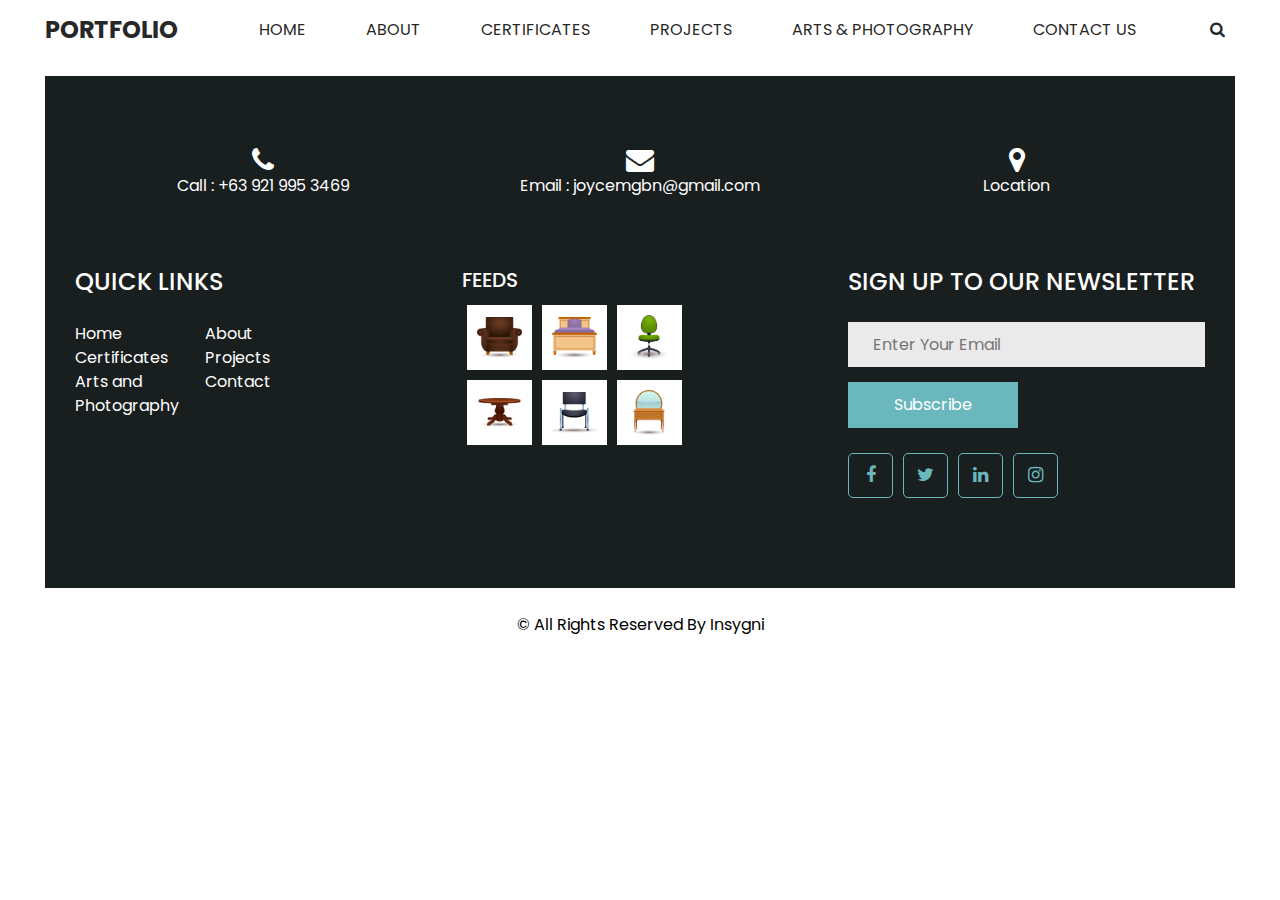
<file: certificate.html>
<!DOCTYPE html>
<html>

<head>
  <!-- Basic -->
  <meta charset="utf-8" />
  <meta http-equiv="X-UA-Compatible" content="IE=edge" />
  <!-- Mobile Metas -->
  <meta name="viewport" content="width=device-width, initial-scale=1, shrink-to-fit=no" />
  <!-- Site Metas -->
  <link rel="icon" href="images/fevicon.png" type="image/gif" />
  <meta name="keywords" content="" />
  <meta name="description" content="" />
  <meta name="author" content="" />

  <title>Portfolio</title>


  <!-- bootstrap core css -->
  <link rel="stylesheet" type="text/css" href="css/bootstrap.css" />

  <!-- fonts style -->
  <link href="https://fonts.googleapis.com/css?family=Poppins:400,600,700&display=swap" rel="stylesheet" />

  <!-- font awesome style -->
  <link href="css/font-awesome.min.css" rel="stylesheet" />
  <!-- Custom styles for this template -->
  <link href="css/style.css" rel="stylesheet" />
  <!-- responsive style -->
  <link href="css/responsive.css" rel="stylesheet" />

</head>

<body class="sub_page">

  <div class="hero_area">
    <!-- header section strats -->
    <header class="header_section long_section px-0">
      <nav class="navbar navbar-expand-lg custom_nav-container ">
        <a class="navbar-brand" href="index.html">
          <span>
            Portfolio
          </span>
        </a>
        </a>
        <button class="navbar-toggler" type="button" data-toggle="collapse" data-target="#navbarSupportedContent" aria-controls="navbarSupportedContent" aria-expanded="false" aria-label="Toggle navigation">
          <span class=""> </span>
        </button>

        <div class="collapse navbar-collapse" id="navbarSupportedContent">
          <div class="d-flex mx-auto flex-column flex-lg-row align-items-center">
            <ul class="navbar-nav  ">
              <li class="nav-item ">
                <a class="nav-link" href="index.html">Home <span class="sr-only">(current)</span></a>
              </li>
              <li class="nav-item">
                <a class="nav-link" href="about.html"> About</a>
              </li>
              <li class="nav-item active">
                <a class="nav-link" href="certificate.html">Certificates</a>
              </li>
              <li class="nav-item">
                <a class="nav-link" href="project.html">Projects</a>
              </li>
              <li class="nav-item">
                <a class="nav-link" href="feed.html">Arts & Photography</a>
              </li>
              <li class="nav-item">
                <a class="nav-link" href="contact.html">Contact Us</a>
              </li>
            </ul>
          </div>
          <div class="quote_btn-container">
            <!-- <a href="">
              <span>
                Login
              </span>
              <i class="fa fa-user" aria-hidden="true"></i>
            </a> -->
            <form class="form-inline">
              <button class="btn  my-2 my-sm-0 nav_search-btn" type="submit">
                <i class="fa fa-search" aria-hidden="true"></i>
              </button>
            </form>
          </div>
        </div>
      </nav>
    </header>
    <!-- end header section -->
  </div>

  <!-- certificate section -->

  <!-- <section class="cap_section layout_padding">
    <div class="container">
      <div class="heading_container">
        <h2>
          Our Furniture
        </h2>
        <p>
          which don't look even slightly believable. If you are going to use a passage of Lorem Ipsum, you need to be sure there isn't an
        </p>
      </div>
      <div class="row">
        <div class="col-md-6 col-lg-4">
          <div class="box">
            <div class="img-box">
              <img src="images/f1.png" alt="">
            </div>
            <div class="detail-box">
              <h5>
                brown Chair Design
              </h5>
              <div class="price_box">
                <h6 class="price_heading">
                  <span>$</span> 100.00
                </h6>
                <a href="">
                  Buy Now
                </a>
              </div>
            </div>
          </div>
        </div>
        <div class="col-md-6 col-lg-4">
          <div class="box">
            <div class="img-box">
              <img src="images/f2.png" alt="">
            </div>
            <div class="detail-box">
              <h5>
                Double Bed Design
              </h5>
              <div class="price_box">
                <h6 class="price_heading">
                  <span>$</span> 200.00
                </h6>
                <a href="">
                  Buy Now
                </a>
              </div>
            </div>
          </div>
        </div>
        <div class="col-md-6 col-lg-4">
          <div class="box">
            <div class="img-box">
              <img src="images/f3.png" alt="">
            </div>
            <div class="detail-box">
              <h5>
                House Chair Design
              </h5>
              <div class="price_box">
                <h6 class="price_heading">
                  <span>$</span> 200.00
                </h6>
                <a href="">
                  Buy Now
                </a>
              </div>
            </div>
          </div>
        </div>
        <div class="col-md-6 col-lg-4">
          <div class="box">
            <div class="img-box">
              <img src="images/f4.png" alt="">
            </div>
            <div class="detail-box">
              <h5>
                brown Table Design
              </h5>
              <div class="price_box">
                <h6 class="price_heading">
                  <span>$</span> 100.00
                </h6>
                <a href="">
                  Buy Now
                </a>
              </div>
            </div>
          </div>
        </div>
        <div class="col-md-6 col-lg-4">
          <div class="box">
            <div class="img-box">
              <img src="images/f5.png" alt="">
            </div>
            <div class="detail-box">
              <h5>
                Blue Chair Design
              </h5>
              <div class="price_box">
                <h6 class="price_heading">
                  <span>$</span> 200.00
                </h6>
                <a href="">
                  Buy Now
                </a>
              </div>
            </div>
          </div>
        </div>
        <div class="col-md-6 col-lg-4">
          <div class="box">
            <div class="img-box">
              <img src="images/f6.png" alt="">
            </div>
            <div class="detail-box">
              <h5>
                Brown Table Design
              </h5>
              <div class="price_box">
                <h6 class="price_heading">
                  <span>$</span> 200.00
                </h6>
                <a href="">
                  Buy Now
                </a>
              </div>
            </div>
          </div>
        </div>
      </div>
    </div>
  </section> -->
  <p></p>
  <!-- end certicate section -->

  <!-- info section -->
  <section class="info_section long_section">

    <div class="container">
      <div class="contact_nav">
        <a href="">
          <i class="fa fa-phone" aria-hidden="true"></i>
          <span>
            Call : +63 921 995 3469
          </span>
        </a>
        <a href="">
          <i class="fa fa-envelope" aria-hidden="true"></i>
          <span>
            Email : joycemgbn@gmail.com
          </span>
        </a>
        <a href="">
          <i class="fa fa-map-marker" aria-hidden="true"></i>
          <span>
            Location
          </span>
        </a>
      </div>

      <div class="info_top ">
        <div class="row ">
          <div class="col-sm-6 col-md-4 col-lg-3">
            <div class="info_links">
              <h4>
                QUICK LINKS
              </h4>
              <div class="info_links_menu">
                <a class="" href="index.html">Home <span class="sr-only">(current)</span></a>
                <a class="" href="about.html"> About</a>
                <a class="" href="certificate.html"> Certificates</a>
                <a class="" href="project.html"> Projects</a>
                <a class="" href="feed.html"> Arts and Photography</a>
                <a class="" href="contact.html"> Contact</a>
              </div>
            </div>
          </div>
          <div class="col-sm-6 col-md-4 col-lg-3 mx-auto">
            <div class="info_post">
              <h5>
                FEEDS
              </h5>
              <div class="post_box">
                <div class="img-box">
                  <img src="images/f1.png" alt="">
                </div>
                <div class="img-box">
                  <img src="images/f2.png" alt="">
                </div>
                <div class="img-box">
                  <img src="images/f3.png" alt="">
                </div>
                <div class="img-box">
                  <img src="images/f4.png" alt="">
                </div>
                <div class="img-box">
                  <img src="images/f5.png" alt="">
                </div>
                <div class="img-box">
                  <img src="images/f6.png" alt="">
                </div>
              </div>
            </div>
          </div>
          <div class="col-md-4">
            <div class="info_form">
              <h4>
                SIGN UP TO OUR NEWSLETTER
              </h4>
              <form action="">
                <input type="text" placeholder="Enter Your Email" />
                <button type="submit">
                  Subscribe
                </button>
              </form>
              <div class="social_box">
                <a href="https://web.facebook.com/joycemgbnua/">
                  <i class="fa fa-facebook" aria-hidden="true"></i>
                </a>
                <a href="https://twitter.com/joycemgbn">
                  <i class="fa fa-twitter" aria-hidden="true"></i>
                </a>
                <a href="https://www.linkedin.com/in/mj-magbanua-93872919b/">
                  <i class="fa fa-linkedin" aria-hidden="true"></i>
                </a>
                <a href="https://www.instagram.com/thecreative_coder/">
                  <i class="fa fa-instagram" aria-hidden="true"></i>
                </a>
              </div>
            </div>
          </div>
        </div>
      </div>
    </div>
  </section>
  <!-- end info_section -->


  <!-- footer section -->
  <footer class="footer_section">
    <div class="container">
      <p>
        &copy; <span id="displayYear"></span> All Rights Reserved By
        <a href="https://github.com/madblack30">Insygni</a>
      </p>
    </div>
  </footer>
  <!-- footer section -->


  <!-- jQery -->
  <!-- <script src="js/jquery-3.4.1.min.js"></script> -->
  <!-- bootstrap js -->
  <!-- <script src="js/bootstrap.js"></script> -->
  <!-- custom js -->
  <!-- <script src="js/custom.js"></script> -->
  <!-- Google Map -->
  <!-- <script src="https://maps.googleapis.com/maps/api/js?key=AIzaSyCh39n5U-4IoWpsVGUHWdqB6puEkhRLdmI&callback=myMap"></script> -->
  <!-- End Google Map -->

</body>

</html>
</file>
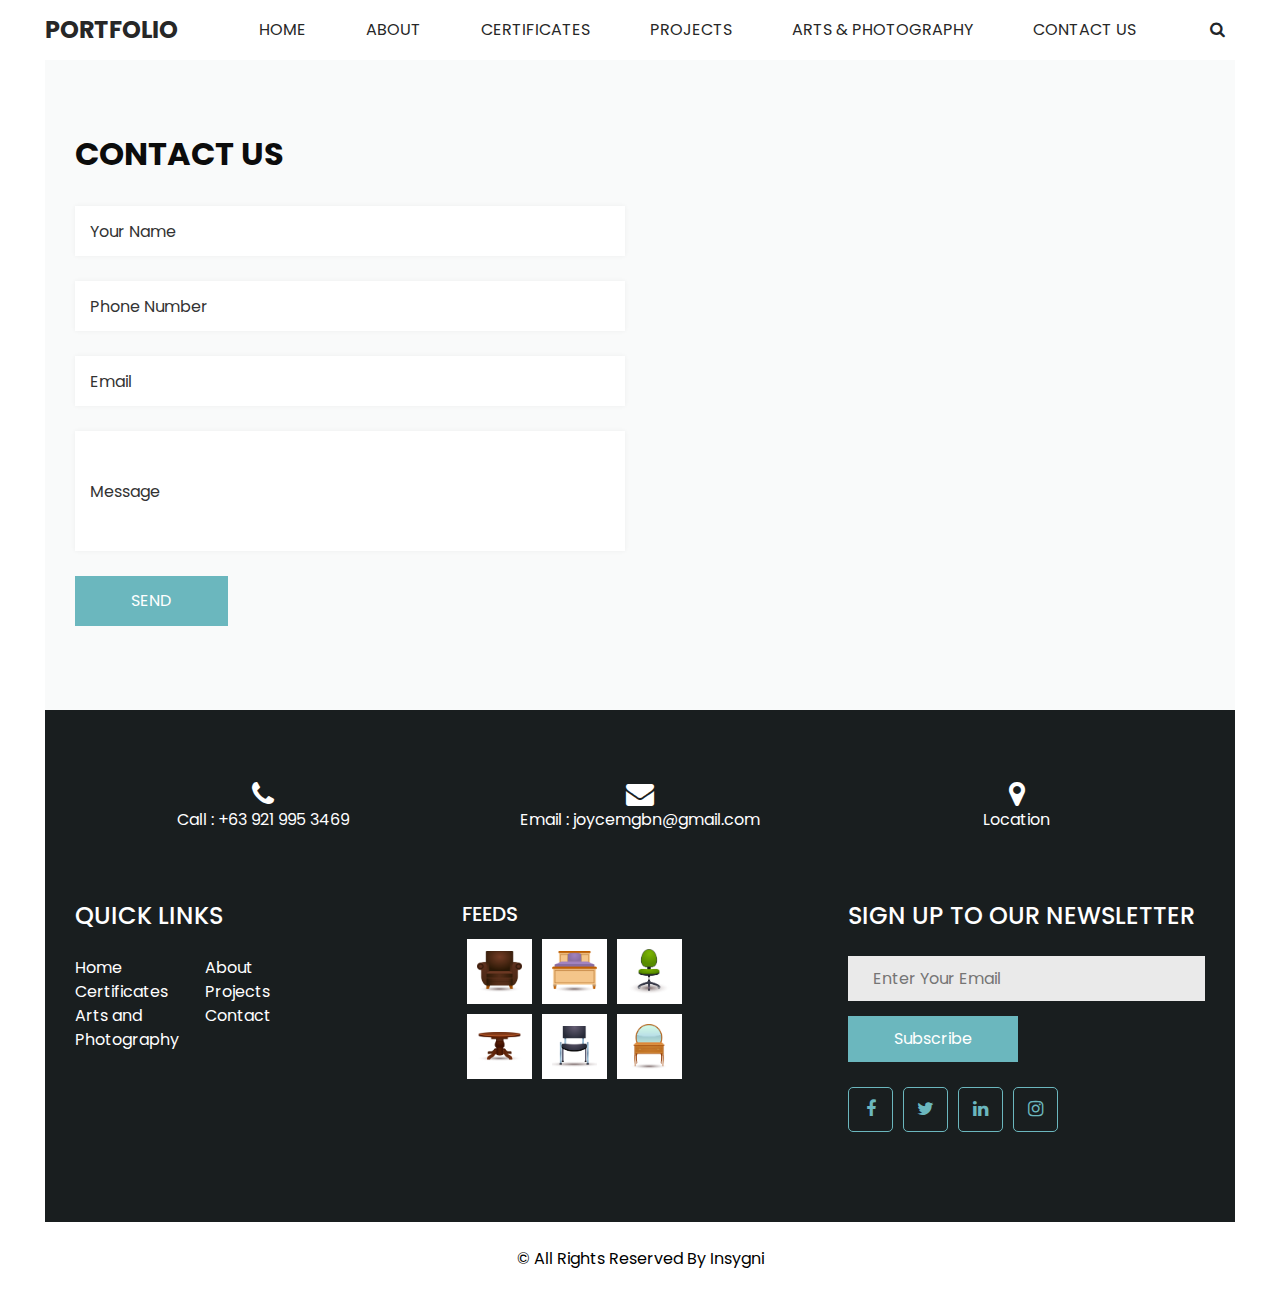
<file: contact.html>
<!DOCTYPE html>
<html>

<head>
  <!-- Basic -->
  <meta charset="utf-8" />
  <meta http-equiv="X-UA-Compatible" content="IE=edge" />
  <!-- Mobile Metas -->
  <meta name="viewport" content="width=device-width, initial-scale=1, shrink-to-fit=no" />
  <!-- Site Metas -->
  <link rel="icon" href="images/fevicon.png" type="image/gif" />
  <meta name="keywords" content="" />
  <meta name="description" content="" />
  <meta name="author" content="" />

  <title>Portfolio</title>


  <!-- bootstrap core css -->
  <link rel="stylesheet" type="text/css" href="css/bootstrap.css" />

  <!-- fonts style -->
  <link href="https://fonts.googleapis.com/css?family=Poppins:400,600,700&display=swap" rel="stylesheet" />

  <!-- font awesome style -->
  <link href="css/font-awesome.min.css" rel="stylesheet" />
  <!-- Custom styles for this template -->
  <link href="css/style.css" rel="stylesheet" />
  <!-- responsive style -->
  <link href="css/responsive.css" rel="stylesheet" />

</head>

<body class="sub_page">

  <div class="hero_area">
    <!-- header section strats -->
    <header class="header_section long_section px-0">
      <nav class="navbar navbar-expand-lg custom_nav-container ">
        <a class="navbar-brand" href="index.html">
          <span>
            Portfolio
          </span>
        </a>
        </a>
        <button class="navbar-toggler" type="button" data-toggle="collapse" data-target="#navbarSupportedContent" aria-controls="navbarSupportedContent" aria-expanded="false" aria-label="Toggle navigation">
          <span class=""> </span>
        </button>

        <div class="collapse navbar-collapse" id="navbarSupportedContent">
          <div class="d-flex mx-auto flex-column flex-lg-row align-items-center">
            <ul class="navbar-nav ">
              <li class="nav-item ">
                <a class="nav-link" href="index.html">Home <span class="sr-only">(current)</span></a>
              </li>
              <li class="nav-item">
                <a class="nav-link" href="about.html"> About</a>
              </li>
              <li class="nav-item">
                <a class="nav-link" href="certificate.html">Certificates</a>
              </li>
              <li class="nav-item">
                <a class="nav-link" href="project.html">Projects</a>
              </li>
              <li class="nav-item">
                <a class="nav-link" href="feed.html">Arts & Photography</a>
              </li>
              <li class="nav-item active">
                <a class="nav-link" href="contact.html">Contact Us</a>
              </li>
            </ul>
          </div>
          <div class="quote_btn-container">
            <!-- <a href="">
              <span>
                Login
              </span>
              <i class="fa fa-user" aria-hidden="true"></i>
            </a> -->
            <form class="form-inline">
              <button class="btn  my-2 my-sm-0 nav_search-btn" type="submit">
                <i class="fa fa-search" aria-hidden="true"></i>
              </button>
            </form>
          </div>
        </div>
      </nav>
    </header>
    <!-- end header section -->
  </div>

  <!-- contact section -->
  <section class="contact_section  long_section">
    <div class="container">
      <div class="row">
        <div class="col-md-6">
          <div class="form_container">
            <div class="heading_container">
              <h2>
                Contact Us
              </h2>
            </div>
            <form action="">
              <div>
                <input type="text" placeholder="Your Name" />
              </div>
              <div>
                <input type="text" placeholder="Phone Number" />
              </div>
              <div>
                <input type="email" placeholder="Email" />
              </div>
              <div>
                <input type="text" class="message-box" placeholder="Message" />
              </div>
              <div class="btn_box">
                <button>
                  SEND
                </button>
              </div>
            </form>
          </div>
        </div>
        <div class="col-md-6">
          <div class="map_container">
            <div class="map">
              <div id="googleMap"></div>
            </div>
          </div>
        </div>
      </div>
    </div>
  </section>
  <!-- end contact section -->

  <!-- info section -->
  <section class="info_section long_section">

    <div class="container">
      <div class="contact_nav">
        <a href="">
          <i class="fa fa-phone" aria-hidden="true"></i>
          <span>
            Call : +63 921 995 3469
          </span>
        </a>
        <a href="">
          <i class="fa fa-envelope" aria-hidden="true"></i>
          <span>
            Email : joycemgbn@gmail.com
          </span>
        </a>
        <a href="">
          <i class="fa fa-map-marker" aria-hidden="true"></i>
          <span>
            Location
          </span>
        </a>
      </div>

      <div class="info_top ">
        <div class="row ">
          <div class="col-sm-6 col-md-4 col-lg-3">
            <div class="info_links">
              <h4>
                QUICK LINKS
              </h4>
              <div class="info_links_menu">
                <a class="" href="index.html">Home <span class="sr-only">(current)</span></a>
                <a class="" href="about.html"> About</a>
                <a class="" href="certificate.html"> Certificates</a>
                <a class="" href="project.html"> Projects</a>
                <a class="" href="feed.html"> Arts and Photography</a>
                <a class="" href="contact.html"> Contact</a>
              </div>
            </div>
          </div>
          <div class="col-sm-6 col-md-4 col-lg-3 mx-auto">
            <div class="info_post">
              <h5>
                FEEDS
              </h5>
              <div class="post_box">
                <div class="img-box">
                  <img src="images/f1.png" alt="">
                </div>
                <div class="img-box">
                  <img src="images/f2.png" alt="">
                </div>
                <div class="img-box">
                  <img src="images/f3.png" alt="">
                </div>
                <div class="img-box">
                  <img src="images/f4.png" alt="">
                </div>
                <div class="img-box">
                  <img src="images/f5.png" alt="">
                </div>
                <div class="img-box">
                  <img src="images/f6.png" alt="">
                </div>
              </div>
            </div>
          </div>
          <div class="col-md-4">
            <div class="info_form">
              <h4>
                SIGN UP TO OUR NEWSLETTER
              </h4>
              <form action="">
                <input type="text" placeholder="Enter Your Email" />
                <button type="submit">
                  Subscribe
                </button>
              </form>
              <div class="social_box">
                <a href="https://web.facebook.com/joycemgbnua/">
                  <i class="fa fa-facebook" aria-hidden="true"></i>
                </a>
                <a href="https://twitter.com/joycemgbn">
                  <i class="fa fa-twitter" aria-hidden="true"></i>
                </a>
                <a href="https://www.linkedin.com/in/mj-magbanua-93872919b/">
                  <i class="fa fa-linkedin" aria-hidden="true"></i>
                </a>
                <a href="https://www.instagram.com/thecreative_coder/">
                  <i class="fa fa-instagram" aria-hidden="true"></i>
                </a>
              </div>
            </div>
          </div>
        </div>
      </div>
    </div>
  </section>
  <!-- end info_section -->


  <!-- footer section -->
  <footer class="footer_section">
    <div class="container">
      <p>
        &copy; <span id="displayYear"></span> All Rights Reserved By
        <a href="https://github.com/madblack30">Insygni</a>
      </p>
    </div>
  </footer>
  <!-- footer section -->


  <!-- jQery -->
  <!-- <script src="js/jquery-3.4.1.min.js"></script> -->
  <!-- bootstrap js -->
  <!-- <script src="js/bootstrap.js"></script> -->
  <!-- custom js -->
  <!-- <script src="js/custom.js"></script> -->
  <!-- Google Map -->
  <!-- <script src="https://maps.googleapis.com/maps/api/js?key=AIzaSyCh39n5U-4IoWpsVGUHWdqB6puEkhRLdmI&callback=myMap"></script> -->
  <!-- End Google Map -->

</body>

</html>
</file>
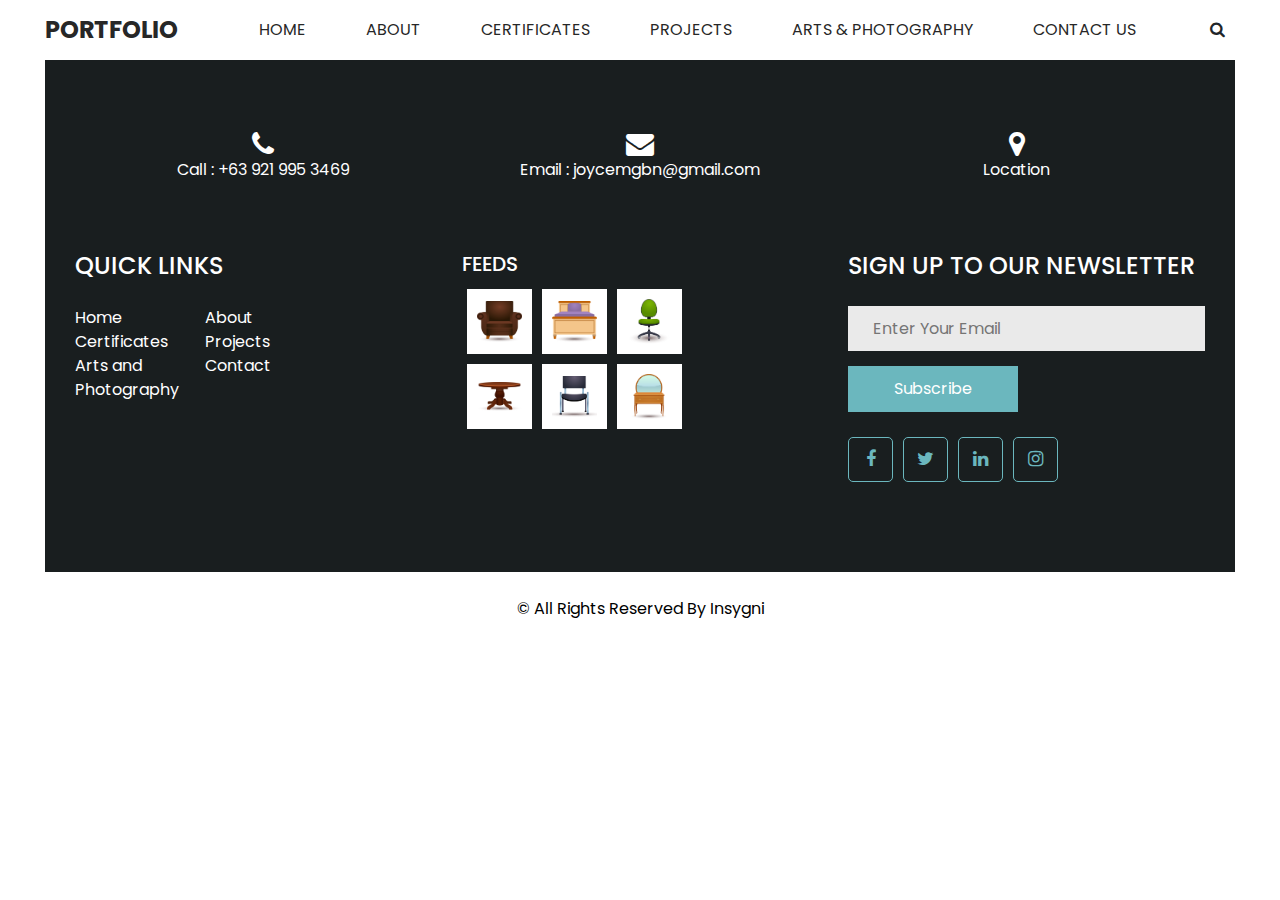
<file: feed.html>
<!DOCTYPE html>
<html>

<head>
  <!-- Basic -->
  <meta charset="utf-8" />
  <meta http-equiv="X-UA-Compatible" content="IE=edge" />
  <!-- Mobile Metas -->
  <meta name="viewport" content="width=device-width, initial-scale=1, shrink-to-fit=no" />
  <!-- Site Metas -->
  <link rel="icon" href="images/fevicon.png" type="image/gif" />
  <meta name="keywords" content="" />
  <meta name="description" content="" />
  <meta name="author" content="" />

  <title>Portfolio</title>


  <!-- bootstrap core css -->
  <link rel="stylesheet" type="text/css" href="css/bootstrap.css" />

  <!-- fonts style -->
  <link href="https://fonts.googleapis.com/css?family=Poppins:400,600,700&display=swap" rel="stylesheet" />

  <!-- font awesome style -->
  <link href="css/font-awesome.min.css" rel="stylesheet" />
  <!-- Custom styles for this template -->
  <link href="css/style.css" rel="stylesheet" />
  <!-- responsive style -->
  <link href="css/responsive.css" rel="stylesheet" />

</head>

<body class="sub_page">

  <div class="hero_area">
    <!-- header section strats -->
    <header class="header_section long_section px-0">
      <nav class="navbar navbar-expand-lg custom_nav-container ">
        <a class="navbar-brand" href="index.html">
          <span>
            Portfolio
          </span>
        </a>
        </a>
        <button class="navbar-toggler" type="button" data-toggle="collapse" data-target="#navbarSupportedContent" aria-controls="navbarSupportedContent" aria-expanded="false" aria-label="Toggle navigation">
          <span class=""> </span>
        </button>

        <div class="collapse navbar-collapse" id="navbarSupportedContent">
          <div class="d-flex mx-auto flex-column flex-lg-row align-items-center">
            <ul class="navbar-nav  ">
              <li class="nav-item ">
                <a class="nav-link" href="index.html">Home <span class="sr-only">(current)</span></a>
              </li>
              <li class="nav-item">
                <a class="nav-link" href="about.html"> About</a>
              </li>
              <li class="nav-item active">
                <a class="nav-link" href="certificate.html">Certificates</a>
              </li>
              <li class="nav-item">
                <a class="nav-link" href="project.html">Projects</a>
              </li>
              <li class="nav-item">
                <a class="nav-link" href="feed.html">Arts & Photography</a>
              </li>
              <li class="nav-item">
                <a class="nav-link" href="contact.html">Contact Us</a>
              </li>
            </ul>
          </div>
          <div class="quote_btn-container">
            <!-- <a href="">
              <span>
                Login
              </span>
              <i class="fa fa-user" aria-hidden="true"></i>
            </a> -->
            <form class="form-inline">
              <button class="btn  my-2 my-sm-0 nav_search-btn" type="submit">
                <i class="fa fa-search" aria-hidden="true"></i>
              </button>
            </form>
          </div>
        </div>
      </nav>
    </header>
    <!-- end header section -->
  </div>

  <!-- arts and photography section -->

  <!-- <section class="cap_section layout_padding">
    <div class="container">
      <div class="heading_container">
        <h2>
          Arts
        </h2>
        <p>
          which don't look even slightly believable. If you are going to use a passage of Lorem Ipsum, you need to be sure there isn't an
        </p>
      </div>
      <div class="row">
        <div class="col-md-6 col-lg-4">
          <div class="box">
            <div class="img-box">
              <img src="images/f1.png" alt="">
            </div>
            <div class="detail-box">
              <h5>
                brown Chair Design
              </h5>
              <div class="price_box">
                <h6 class="price_heading">
                  <span>$</span> 100.00
                </h6>
                <a href="">
                  Buy Now
                </a>
              </div>
            </div>
          </div>
        </div>
        <div class="col-md-6 col-lg-4">
          <div class="box">
            <div class="img-box">
              <img src="images/f2.png" alt="">
            </div>
            <div class="detail-box">
              <h5>
                Double Bed Design
              </h5>
              <div class="price_box">
                <h6 class="price_heading">
                  <span>$</span> 200.00
                </h6>
                <a href="">
                  Buy Now
                </a>
              </div>
            </div>
          </div>
        </div>
        <div class="col-md-6 col-lg-4">
          <div class="box">
            <div class="img-box">
              <img src="images/f3.png" alt="">
            </div>
            <div class="detail-box">
              <h5>
                House Chair Design
              </h5>
              <div class="price_box">
                <h6 class="price_heading">
                  <span>$</span> 200.00
                </h6>
                <a href="">
                  Buy Now
                </a>
              </div>
            </div>
          </div>
        </div>
        <div class="col-md-6 col-lg-4">
          <div class="box">
            <div class="img-box">
              <img src="images/f4.png" alt="">
            </div>
            <div class="detail-box">
              <h5>
                brown Table Design
              </h5>
              <div class="price_box">
                <h6 class="price_heading">
                  <span>$</span> 100.00
                </h6>
                <a href="">
                  Buy Now
                </a>
              </div>
            </div>
          </div>
        </div>
        <div class="col-md-6 col-lg-4">
          <div class="box">
            <div class="img-box">
              <img src="images/f5.png" alt="">
            </div>
            <div class="detail-box">
              <h5>
                Blue Chair Design
              </h5>
              <div class="price_box">
                <h6 class="price_heading">
                  <span>$</span> 200.00
                </h6>
                <a href="">
                  Buy Now
                </a>
              </div>
            </div>
          </div>
        </div>
        <div class="col-md-6 col-lg-4">
          <div class="box">
            <div class="img-box">
              <img src="images/f6.png" alt="">
            </div>
            <div class="detail-box">
              <h5>
                Brown Table Design
              </h5>
              <div class="price_box">
                <h6 class="price_heading">
                  <span>$</span> 200.00
                </h6>
                <a href="">
                  Buy Now
                </a>
              </div>
            </div>
          </div>
        </div>
      </div>
    </div>
  </section> -->

  <!-- end furniture section -->

  <!-- info section -->
  <section class="info_section long_section">

    <div class="container">
      <div class="contact_nav">
        <a href="">
          <i class="fa fa-phone" aria-hidden="true"></i>
          <span>
            Call : +63 921 995 3469
          </span>
        </a>
        <a href="">
          <i class="fa fa-envelope" aria-hidden="true"></i>
          <span>
            Email : joycemgbn@gmail.com
          </span>
        </a>
        <a href="">
          <i class="fa fa-map-marker" aria-hidden="true"></i>
          <span>
            Location
          </span>
        </a>
      </div>

      <div class="info_top ">
        <div class="row ">
          <div class="col-sm-6 col-md-4 col-lg-3">
            <div class="info_links">
              <h4>
                QUICK LINKS
              </h4>
              <div class="info_links_menu">
                <a class="" href="index.html">Home <span class="sr-only">(current)</span></a>
                <a class="" href="about.html"> About</a>
                <a class="" href="certificate.html"> Certificates</a>
                <a class="" href="project.html"> Projects</a>
                <a class="" href="feed.html"> Arts and Photography</a>
                <a class="" href="contact.html"> Contact</a>
              </div>
            </div>
          </div>
          <div class="col-sm-6 col-md-4 col-lg-3 mx-auto">
            <div class="info_post">
              <h5>
                FEEDS
              </h5>
              <div class="post_box">
                <div class="img-box">
                  <img src="images/f1.png" alt="">
                </div>
                <div class="img-box">
                  <img src="images/f2.png" alt="">
                </div>
                <div class="img-box">
                  <img src="images/f3.png" alt="">
                </div>
                <div class="img-box">
                  <img src="images/f4.png" alt="">
                </div>
                <div class="img-box">
                  <img src="images/f5.png" alt="">
                </div>
                <div class="img-box">
                  <img src="images/f6.png" alt="">
                </div>
              </div>
            </div>
          </div>
          <div class="col-md-4">
            <div class="info_form">
              <h4>
                SIGN UP TO OUR NEWSLETTER
              </h4>
              <form action="">
                <input type="text" placeholder="Enter Your Email" />
                <button type="submit">
                  Subscribe
                </button>
              </form>
              <div class="social_box">
                <a href="https://web.facebook.com/joycemgbnua/">
                  <i class="fa fa-facebook" aria-hidden="true"></i>
                </a>
                <a href="https://twitter.com/joycemgbn">
                  <i class="fa fa-twitter" aria-hidden="true"></i>
                </a>
                <a href="https://www.linkedin.com/in/mj-magbanua-93872919b/">
                  <i class="fa fa-linkedin" aria-hidden="true"></i>
                </a>
                <a href="https://www.instagram.com/thecreative_coder/">
                  <i class="fa fa-instagram" aria-hidden="true"></i>
                </a>
              </div>
            </div>
          </div>
        </div>
      </div>
    </div>
  </section>
  <!-- end info_section -->


  <!-- footer section -->
  <footer class="footer_section">
    <div class="container">
      <p>
        &copy; <span id="displayYear"></span> All Rights Reserved By
        <a href="https://github.com/madblack30">Insygni</a>
      </p>
    </div>
  </footer>
  <!-- footer section -->


  <!-- jQery -->
  <!-- <script src="js/jquery-3.4.1.min.js"></script> -->
  <!-- bootstrap js -->
  <!-- <script src="js/bootstrap.js"></script> -->
  <!-- custom js -->
  <!-- <script src="js/custom.js"></script> -->
  <!-- Google Map -->
  <!-- <script src="https://maps.googleapis.com/maps/api/js?key=AIzaSyCh39n5U-4IoWpsVGUHWdqB6puEkhRLdmI&callback=myMap"></script> -->
  <!-- End Google Map -->

</body>

</html>
</file>
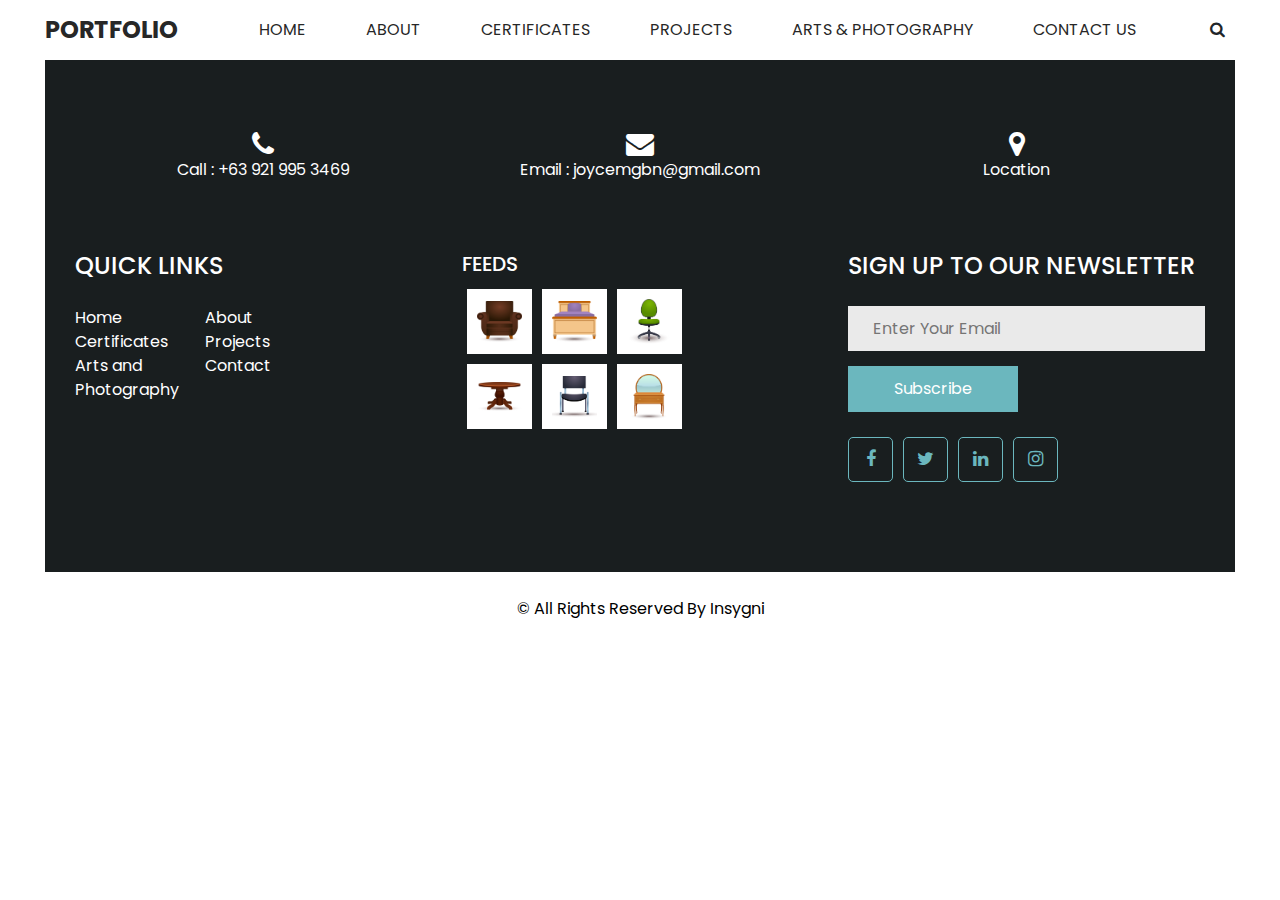
<file: project.html>
<!DOCTYPE html>
<html>

<head>
  <!-- Basic -->
  <meta charset="utf-8" />
  <meta http-equiv="X-UA-Compatible" content="IE=edge" />
  <!-- Mobile Metas -->
  <meta name="viewport" content="width=device-width, initial-scale=1, shrink-to-fit=no" />
  <!-- Site Metas -->
  <link rel="icon" href="images/fevicon.png" type="image/gif" />
  <meta name="keywords" content="" />
  <meta name="description" content="" />
  <meta name="author" content="" />

  <title>Portfolio</title>


  <!-- bootstrap core css -->
  <link rel="stylesheet" type="text/css" href="css/bootstrap.css" />

  <!-- fonts style -->
  <link href="https://fonts.googleapis.com/css?family=Poppins:400,600,700&display=swap" rel="stylesheet" />

  <!-- font awesome style -->
  <link href="css/font-awesome.min.css" rel="stylesheet" />
  <!-- Custom styles for this template -->
  <link href="css/style.css" rel="stylesheet" />
  <!-- responsive style -->
  <link href="css/responsive.css" rel="stylesheet" />

</head>

<body class="sub_page">

  <div class="hero_area">
    <!-- header section strats -->
    <header class="header_section long_section px-0">
      <nav class="navbar navbar-expand-lg custom_nav-container ">
        <a class="navbar-brand" href="index.html">
          <span>
            Portfolio
          </span>
        </a>
        </a>
        <button class="navbar-toggler" type="button" data-toggle="collapse" data-target="#navbarSupportedContent" aria-controls="navbarSupportedContent" aria-expanded="false" aria-label="Toggle navigation">
          <span class=""> </span>
        </button>

        <div class="collapse navbar-collapse" id="navbarSupportedContent">
          <div class="d-flex mx-auto flex-column flex-lg-row align-items-center">
            <ul class="navbar-nav  ">
              <li class="nav-item ">
                <a class="nav-link" href="index.html">Home <span class="sr-only">(current)</span></a>
              </li>
              <li class="nav-item">
                <a class="nav-link" href="about.html"> About</a>
              </li>
              <li class="nav-item">
                <a class="nav-link" href="certificate.html">Certificates</a>
              </li>
              <li class="nav-item active">
                <a class="nav-link" href="project.html">Projects</a>
              </li>
              <li class="nav-item">
                <a class="nav-link" href="feed.html">Arts & Photography</a>
              </li>
              <li class="nav-item">
                <a class="nav-link" href="contact.html">Contact Us</a>
              </li>
            </ul>
          </div>
          <div class="quote_btn-container">
            <!-- <a href="">
              <span>
                Login
              </span>
              <i class="fa fa-user" aria-hidden="true"></i>
            </a> -->
            <form class="form-inline">
              <button class="btn  my-2 my-sm-0 nav_search-btn" type="submit">
                <i class="fa fa-search" aria-hidden="true"></i>
              </button>
            </form>
          </div>
        </div>
      </nav>
    </header>
    <!-- end header section -->
  </div>


  <!-- blog section -->

  <!-- <section class="blog_section layout_padding">
    <div class="container">
      <div class="heading_container">
        <h2>
          Latest Blog
        </h2>
      </div>
      <div class="row">
        <div class="col-md-6 col-lg-4 mx-auto">
          <div class="box">
            <div class="img-box">
              <img src="images/b1.jpg" alt="">
            </div>
            <div class="detail-box">
              <h5>
                Look even slightly believable. If you are
              </h5>
              <p>
                alteration in some form, by injected humour, or randomised words which don't look even slightly believable.
              </p>
              <a href="">
                Read More
              </a>
            </div>
          </div>
        </div>
        <div class="col-md-6 col-lg-4 mx-auto">
          <div class="box">
            <div class="img-box">
              <img src="images/b2.jpg" alt="">
            </div>
            <div class="detail-box">
              <h5>
                Anything embarrassing hidden in the middle
              </h5>
              <p>
                alteration in some form, by injected humour, or randomised words which don't look even slightly believable.
              </p>
              <a href="">
                Read More
              </a>
            </div>
          </div>
        </div>
        <div class="col-md-6 col-lg-4 mx-auto">
          <div class="box">
            <div class="img-box">
              <img src="images/b3.jpg" alt="">
            </div>
            <div class="detail-box">
              <h5>
                Molestias magni natus dolores odio commodi. Quaerat!
              </h5>
              <p>
                alteration in some form, by injected humour, or randomised words which don't look even slightly believable.
              </p>
              <a href="">
                Read More
              </a>
            </div>
          </div>
        </div>
      </div>
    </div>
  </section> -->

  <!-- end blog section -->

  <!-- info section -->
  <section class="info_section long_section">

    <div class="container">
      <div class="contact_nav">
        <a href="">
          <i class="fa fa-phone" aria-hidden="true"></i>
          <span>
            Call : +63 921 995 3469
          </span>
        </a>
        <a href="">
          <i class="fa fa-envelope" aria-hidden="true"></i>
          <span>
            Email : joycemgbn@gmail.com
          </span>
        </a>
        <a href="">
          <i class="fa fa-map-marker" aria-hidden="true"></i>
          <span>
            Location
          </span>
        </a>
      </div>

      <div class="info_top ">
        <div class="row ">
          <div class="col-sm-6 col-md-4 col-lg-3">
            <div class="info_links">
              <h4>
                QUICK LINKS
              </h4>
              <div class="info_links_menu">
                <a class="" href="index.html">Home <span class="sr-only">(current)</span></a>
                <a class="" href="about.html"> About</a>
                <a class="" href="certificate.html"> Certificates</a>
                <a class="" href="project.html"> Projects</a>
                <a class="" href="feed.html"> Arts and Photography</a>
                <a class="" href="contact.html"> Contact</a>
              </div>
            </div>
          </div>
          <div class="col-sm-6 col-md-4 col-lg-3 mx-auto">
            <div class="info_post">
              <h5>
                FEEDS
              </h5>
              <div class="post_box">
                <div class="img-box">
                  <img src="images/f1.png" alt="">
                </div>
                <div class="img-box">
                  <img src="images/f2.png" alt="">
                </div>
                <div class="img-box">
                  <img src="images/f3.png" alt="">
                </div>
                <div class="img-box">
                  <img src="images/f4.png" alt="">
                </div>
                <div class="img-box">
                  <img src="images/f5.png" alt="">
                </div>
                <div class="img-box">
                  <img src="images/f6.png" alt="">
                </div>
              </div>
            </div>
          </div>
          <div class="col-md-4">
            <div class="info_form">
              <h4>
                SIGN UP TO OUR NEWSLETTER
              </h4>
              <form action="">
                <input type="text" placeholder="Enter Your Email" />
                <button type="submit">
                  Subscribe
                </button>
              </form>
              <div class="social_box">
                <a href="https://web.facebook.com/joycemgbnua/">
                  <i class="fa fa-facebook" aria-hidden="true"></i>
                </a>
                <a href="https://twitter.com/joycemgbn">
                  <i class="fa fa-twitter" aria-hidden="true"></i>
                </a>
                <a href="https://www.linkedin.com/in/mj-magbanua-93872919b/">
                  <i class="fa fa-linkedin" aria-hidden="true"></i>
                </a>
                <a href="https://www.instagram.com/thecreative_coder/">
                  <i class="fa fa-instagram" aria-hidden="true"></i>
                </a>
              </div>
            </div>
          </div>
        </div>
      </div>
    </div>
  </section>
  <!-- end info_section -->


  <!-- footer section -->
  <footer class="footer_section">
    <div class="container">
      <p>
        &copy; <span id="displayYear"></span> All Rights Reserved By
        <a href="https://github.com/madblack30">Insygni</a>
      </p>
    </div>
  </footer>
  <!-- footer section -->


  <!-- jQery -->
  <!-- <script src="js/jquery-3.4.1.min.js"></script> -->
  <!-- bootstrap js -->
  <!-- <script src="js/bootstrap.js"></script> -->
  <!-- custom js -->
  <!-- <script src="js/custom.js"></script> -->
  <!-- Google Map -->
  <!-- <script src="https://maps.googleapis.com/maps/api/js?key=AIzaSyCh39n5U-4IoWpsVGUHWdqB6puEkhRLdmI&callback=myMap"></script> -->
  <!-- End Google Map -->

</body>

</html>
</file>
<file: css/style.css>
/* fonts import */
@import url("../fonts/octin_sports_rg.ttf");
body {
  font-family: "Poppins", sans-serif;
  color: #0c0c0c;
  background-color: #ffffff;
  overflow-x: hidden;
}

.layout_padding {
  padding: 90px 0;
}

.layout_padding2 {
  padding: 45px 0;
}

.layout_padding2-top {
  padding-top: 45px;
}

.layout_padding2-bottom {
  padding-bottom: 45px;
}

.layout_padding-top {
  padding-top: 90px;
}

.layout_padding-bottom {
  padding-bottom: 90px;
}

.long_section {
  margin-left: 45px;
  margin-right: 45px;
  padding-left: 15px;
  padding-right: 15px;
}

.heading_container {
  display: -webkit-box;
  display: -ms-flexbox;
  display: flex;
  -webkit-box-orient: vertical;
  -webkit-box-direction: normal;
      -ms-flex-direction: column;
          flex-direction: column;
  -webkit-box-align: start;
      -ms-flex-align: start;
          align-items: flex-start;
}

.heading_container h2 {
  position: relative;
  font-weight: bold;
  text-transform: uppercase;
}

/*header section*/
.hero_area {
  min-height: 100vh;
  position: relative;
  display: -webkit-box;
  display: -ms-flexbox;
  display: flex;
  -webkit-box-orient: vertical;
  -webkit-box-direction: normal;
      -ms-flex-direction: column;
          flex-direction: column;
}

.sub_page .hero_area {
  min-height: auto;
}

.header_section {
  background-color: #ffffff;
}

.header_section .container-fluid {
  padding-right: 25px;
  padding-left: 25px;
}

.header_section .nav_container {
  margin: 0 auto;
}

.custom_nav-container .navbar-nav .nav-item .nav-link {
  padding: 3px 15px;
  margin: 10px 15px;
  color: #272727;
  text-align: center;
  text-transform: uppercase;
}

a,
a:hover,
a:focus {
  text-decoration: none;
}

a:hover,
a:focus {
  color: initial;
}

.btn,
.btn:focus {
  outline: none !important;
  -webkit-box-shadow: none;
          box-shadow: none;
}

.custom_nav-container .nav_search-btn {
  width: 35px;
  height: 35px;
  padding: 0;
  border: none;
}

.navbar-brand span {
  font-size: 24px;
  font-weight: 700;
  color: #272727;
  text-transform: uppercase;
}

.custom_nav-container {
  z-index: 99999;
  padding: 5px 0;
}

.custom_nav-container .navbar-toggler {
  outline: none;
}

.custom_nav-container .navbar-toggler {
  padding: 0;
  width: 37px;
  height: 42px;
  -webkit-transition: all 0.3s;
  transition: all 0.3s;
}

.custom_nav-container .navbar-toggler span {
  display: block;
  width: 32px;
  height: 4px;
  background-color: #000000;
  border-radius: 15px;
  margin: 7px 0;
  -webkit-transition: all 0.3s;
  transition: all 0.3s;
  position: relative;
  transition: all 0.3s;
}

.custom_nav-container .navbar-toggler span::before, .custom_nav-container .navbar-toggler span::after {
  content: "";
  position: absolute;
  left: 0;
  height: 100%;
  width: 100%;
  background-color: #000000;
  border-radius: 15px;
  top: -10px;
  -webkit-transition: all 0.3s;
  transition: all 0.3s;
}

.custom_nav-container .navbar-toggler span::after {
  top: 10px;
}

.custom_nav-container .navbar-toggler[aria-expanded="true"] {
  -webkit-transform: rotate(360deg);
          transform: rotate(360deg);
}

.custom_nav-container .navbar-toggler[aria-expanded="true"] span {
  -webkit-transform: rotate(45deg);
          transform: rotate(45deg);
}

.custom_nav-container .navbar-toggler[aria-expanded="true"] span::before, .custom_nav-container .navbar-toggler[aria-expanded="true"] span::after {
  -webkit-transform: rotate(90deg);
          transform: rotate(90deg);
  top: 0;
}

.quote_btn-container {
  display: -webkit-box;
  display: -ms-flexbox;
  display: flex;
  -webkit-box-align: center;
      -ms-flex-align: center;
          align-items: center;
}

.quote_btn-container a {
  color: #151515;
  margin-right: 25px;
  text-transform: uppercase;
}

.quote_btn-container a span {
  margin-right: 5px;
}

/*end header section*/
/* slider section */
.slider_section {
  -webkit-box-flex: 1;
      -ms-flex: 1;
          flex: 1;
  display: -webkit-box;
  display: -ms-flexbox;
  display: flex;
  -webkit-box-align: center;
      -ms-flex-align: center;
          align-items: center;
  position: relative;
  background-color: #f9fafa;
}

.slider_section .row {
  -webkit-box-align: center;
      -ms-flex-align: center;
          align-items: center;
}

.slider_section #customCarousel {
  width: 100%;
  z-index: 3;
}

.slider_section .detail-box {
  color: #000000;
}

.slider_section .detail-box h1 {
  font-weight: bold;
  text-transform: uppercase;
  margin-bottom: 0;
}

.slider_section .detail-box p {
  margin: 25px 0;
}

.slider_section .detail-box .btn-box {
  display: -webkit-box;
  display: -ms-flexbox;
  display: flex;
  margin: 0 -5px;
}

.slider_section .detail-box .btn-box a {
  margin: 5px;
  text-align: center;
  width: 165px;
}

.slider_section .detail-box .btn-box .btn1 {
  display: inline-block;
  padding: 10px 15px;
  background-color: #f89646;
  color: #ffffff;
  border-radius: 0;
  border: 1px solid #f89646;
  -webkit-transition: all .2s;
  transition: all .2s;
}

.slider_section .detail-box .btn-box .btn1:hover {
  background-color: transparent;
  color: #f89646;
}

.slider_section .detail-box .btn-box .btn2 {
  display: inline-block;
  padding: 10px 15px;
  background-color: #6bb7be;
  color: #ffffff;
  border-radius: 0;
  border: 1px solid #6bb7be;
  -webkit-transition: all .2s;
  transition: all .2s;
}

.slider_section .detail-box .btn-box .btn2:hover {
  background-color: transparent;
  color: #6bb7be;
}

.slider_section .img-box img {
  width: 100%;
}

.slider_section .carousel-indicators {
  position: unset;
  margin: 0;
  -webkit-box-pack: center;
      -ms-flex-pack: center;
          justify-content: center;
  -webkit-box-align: center;
      -ms-flex-align: center;
          align-items: center;
  margin-top: 45px;
}

.slider_section .carousel-indicators li {
  background-color: #6bb7be;
  width: 12px;
  height: 12px;
  border-radius: 100%;
  opacity: 1;
}

.slider_section .carousel-indicators li.active {
  width: 17px;
  height: 17px;
  background-color: #f89646;
}

.cap_section .box {
  margin-top: 45px;
  background-color: #f7fafa;
  padding: 25px;
  border-radius: 5px;
}

.cap_section .box .img-box {
  display: -webkit-box;
  display: -ms-flexbox;
  display: flex;
  -webkit-box-pack: center;
      -ms-flex-pack: center;
          justify-content: center;
  -webkit-box-align: center;
      -ms-flex-align: center;
          align-items: center;
  height: 275px;
  padding: 25px;
}

.cap_section .box .img-box img {
  max-width: 100%;
  max-height: 100%;
}

.cap_section .box .detail-box {
  margin-top: 15px;
}

.cap_section .box .detail-box h5 {
  text-transform: uppercase;
  font-size: 18px;
}

.cap_section .box .detail-box .price_box {
  display: -webkit-box;
  display: -ms-flexbox;
  display: flex;
  -webkit-box-pack: justify;
      -ms-flex-pack: justify;
          justify-content: space-between;
}

.cap_section .box .detail-box .price_box .price_heading {
  margin-bottom: 0;
}

.cap_section .box .detail-box .price_box .price_heading span {
  color: #6bb7be;
}

.cap_section .box .detail-box .price_box a {
  color: #6bb7be;
  text-transform: uppercase;
  font-size: 15px;
}

.about_section {
  background-color: #f9fafa;
}

.about_section .row {
  -webkit-box-align: center;
      -ms-flex-align: center;
          align-items: center;
}

.about_section .img-box img {
  width: 100%;
}

.about_section .detail-box p {
  margin-top: 10px;
  margin-bottom: 35px;
}

.about_section .detail-box a {
  display: inline-block;
  padding: 10px 45px;
  background-color: #6bb7be;
  color: #ffffff;
  border-radius: 0;
  border: 1px solid #6bb7be;
  -webkit-transition: all .2s;
  transition: all .2s;
}

.about_section .detail-box a:hover {
  background-color: transparent;
  color: #6bb7be;
}

.blog_section .heading_container {
  -webkit-box-align: center;
      -ms-flex-align: center;
          align-items: center;
}

.blog_section .heading_container h2::before {
  left: 50%;
  -webkit-transform: translateX(-50%);
          transform: translateX(-50%);
}

.blog_section .box {
  margin-top: 55px;
  background-color: #ffffff;
  -webkit-box-shadow: 0 0 10px 0 rgba(0, 0, 0, 0.15);
          box-shadow: 0 0 10px 0 rgba(0, 0, 0, 0.15);
}

.blog_section .box .img-box {
  position: relative;
}

.blog_section .box .img-box img {
  width: 100%;
}

.blog_section .box .detail-box {
  padding: 25px;
}

.blog_section .box .detail-box h5 {
  font-weight: bold;
}

.blog_section .box .detail-box p {
  font-size: 15px;
  color: #444;
}

.blog_section .box .detail-box a {
  display: inline-block;
  padding: 10px 30px;
  background-color: #6bb7be;
  color: #ffffff;
  border-radius: 0;
  border: 1px solid #6bb7be;
  -webkit-transition: all .2s;
  transition: all .2s;
}

.blog_section .box .detail-box a:hover {
  background-color: transparent;
  color: #6bb7be;
}

.client_section .heading_container {
  -webkit-box-align: center;
      -ms-flex-align: center;
          align-items: center;
}

.client_section .box {
  display: -webkit-box;
  display: -ms-flexbox;
  display: flex;
  -webkit-box-align: center;
      -ms-flex-align: center;
          align-items: center;
  margin: 45px;
  padding: 35px 25px;
  -webkit-box-shadow: 0 0 15px 0 rgba(0, 0, 0, 0.15);
          box-shadow: 0 0 15px 0 rgba(0, 0, 0, 0.15);
}

.client_section .box .img-box {
  border-radius: 100%;
  border: 10px solid #6bb7be;
  margin-right: 25px;
  min-width: 175px;
  max-width: 175px;
  overflow: hidden;
}

.client_section .box .img-box img {
  width: 100%;
}

.client_section .box .detail-box {
  display: -webkit-box;
  display: -ms-flexbox;
  display: flex;
  -webkit-box-orient: vertical;
  -webkit-box-direction: normal;
      -ms-flex-direction: column;
          flex-direction: column;
  -webkit-box-align: start;
      -ms-flex-align: start;
          align-items: flex-start;
}

.client_section .box .detail-box .name {
  text-align: center;
}

.client_section .box .detail-box .name img {
  width: 25px;
  margin-bottom: 5px;
}

.client_section .box .detail-box .name h6 {
  color: #6bb7be;
  font-size: 20px;
}

.client_section .carousel_btn-container {
  display: -webkit-box;
  display: -ms-flexbox;
  display: flex;
  -webkit-box-pack: center;
      -ms-flex-pack: center;
          justify-content: center;
}

.client_section .carousel-control-prev,
.client_section .carousel-control-next {
  position: unset;
  width: 45px;
  height: 45px;
  border: none;
  opacity: 1;
  background-repeat: no-repeat;
  background-size: 12px;
  background-position: center;
  background-color: #6bb7be;
  background-position: center;
  border-radius: 100%;
  margin: 0 2.5px;
}

.client_section .carousel-control-prev:hover,
.client_section .carousel-control-next:hover {
  background-color: #000000;
}

.client_section .carousel-control-next {
  left: initial;
}

.contact_section {
  position: relative;
  background-color: #f9fafa;
  padding-top: 75px;
  padding-bottom: 75px;
}

.contact_section .heading_container {
  margin-bottom: 25px;
}

.contact_section .heading_container h2 {
  text-transform: uppercase;
}

.contact_section .form_container input {
  width: 100%;
  border: none;
  height: 50px;
  margin-bottom: 25px;
  padding-left: 15px;
  outline: none;
  color: #101010;
  -webkit-box-shadow: 0 0 5px 0 rgba(0, 0, 0, 0.05);
          box-shadow: 0 0 5px 0 rgba(0, 0, 0, 0.05);
}

.contact_section .form_container input::-webkit-input-placeholder {
  color: #333;
}

.contact_section .form_container input:-ms-input-placeholder {
  color: #333;
}

.contact_section .form_container input::-ms-input-placeholder {
  color: #333;
}

.contact_section .form_container input::placeholder {
  color: #333;
}

.contact_section .form_container input.message-box {
  height: 120px;
}

.contact_section .form_container button {
  border: none;
  text-transform: uppercase;
  display: inline-block;
  padding: 12px 55px;
  background-color: #6bb7be;
  color: #ffffff;
  border-radius: 0px;
  border: 1px solid #6bb7be;
  -webkit-transition: all .2s;
  transition: all .2s;
}

.contact_section .form_container button:hover {
  background-color: transparent;
  color: #6bb7be;
}

.contact_section .map_container {
  height: 500px;
  overflow: hidden;
  display: -webkit-box;
  display: -ms-flexbox;
  display: flex;
  -webkit-box-align: stretch;
      -ms-flex-align: stretch;
          align-items: stretch;
  padding: 0;
}

.contact_section .map_container .map {
  height: 100%;
  -webkit-box-flex: 1;
      -ms-flex: 1;
          flex: 1;
}

.contact_section .map_container .map #googleMap {
  height: 100%;
}

.info_section {
  background-color: #191e1f;
  color: #ffffff;
  padding-top: 45px;
  padding-bottom: 45px;
}

.info_section .contact_nav {
  display: -webkit-box;
  display: -ms-flexbox;
  display: flex;
  -webkit-box-pack: center;
      -ms-flex-pack: center;
          justify-content: center;
  padding: 25px 0;
  text-align: center;
}

.info_section .contact_nav a {
  -webkit-box-flex: 1;
      -ms-flex: 1;
          flex: 1;
  margin: 0;
  display: -webkit-box;
  display: -ms-flexbox;
  display: flex;
  -webkit-box-orient: vertical;
  -webkit-box-direction: normal;
      -ms-flex-direction: column;
          flex-direction: column;
  -webkit-box-align: center;
      -ms-flex-align: center;
          align-items: center;
  color: #ffffff;
}

.info_section .contact_nav a i {
  font-size: 28px;
}

.info_section .contact_nav a:hover {
  color: #f89646;
}

.info_section .info_top {
  padding: 45px 0;
}

.info_section h4 {
  text-transform: uppercase;
  position: relative;
  margin-bottom: 25px;
}

.info_section .info_links .info_links_menu {
  display: -webkit-box;
  display: -ms-flexbox;
  display: flex;
  -ms-flex-wrap: wrap;
      flex-wrap: wrap;
}

.info_section .info_links .info_links_menu a {
  color: #ffffff;
  -ms-flex-preferred-size: 50%;
      flex-basis: 50%;
}

.info_section .info_links .info_links_menu a:hover, .info_section .info_links .info_links_menu a.active {
  color: #f89646;
}

.info_section .info_post .post_box {
  display: -webkit-box;
  display: -ms-flexbox;
  display: flex;
  -ms-flex-wrap: wrap;
      flex-wrap: wrap;
  -webkit-box-align: center;
      -ms-flex-align: center;
          align-items: center;
}

.info_section .info_post .post_box .img-box {
  min-width: 65px;
  max-width: 65px;
  height: 65px;
  display: -webkit-box;
  display: -ms-flexbox;
  display: flex;
  -webkit-box-pack: center;
      -ms-flex-pack: center;
          justify-content: center;
  -webkit-box-align: center;
      -ms-flex-align: center;
          align-items: center;
  background-color: #ffffff;
  -ms-flex-preferred-size: calc(33% - 10px);
      flex-basis: calc(33% - 10px);
  padding: 10px;
  margin: 5px;
}

.info_section .info_post .post_box .img-box img {
  max-width: 100%;
  max-height: 100%;
}

.info_section .info_post .post_box p {
  margin: 0;
}

.info_section .info_post .post_box:not(:nth-last-child(1)) {
  margin-bottom: 15px;
}

.info_section .info_form input {
  width: 100%;
  border: none;
  height: 45px;
  margin-bottom: 15px;
  padding-left: 25px;
  background-color: #eaeaea;
  outline: none;
  color: #101010;
}

.info_section .info_form button {
  display: inline-block;
  padding: 10px 45px;
  background-color: #6bb7be;
  color: #ffffff;
  border-radius: 0px;
  border: 1px solid #6bb7be;
  -webkit-transition: all .2s;
  transition: all .2s;
}

.info_section .info_form button:hover {
  background-color: transparent;
  color: #6bb7be;
}

.info_section .info_form .social_box {
  width: 100%;
  display: -webkit-box;
  display: -ms-flexbox;
  display: flex;
  margin-top: 25px;
}

.info_section .info_form .social_box a {
  display: -webkit-box;
  display: -ms-flexbox;
  display: flex;
  -webkit-box-pack: center;
      -ms-flex-pack: center;
          justify-content: center;
  -webkit-box-align: center;
      -ms-flex-align: center;
          align-items: center;
  border-radius: 5px;
  width: 45px;
  height: 45px;
  border: 1px solid #6bb7be;
  color: #6bb7be;
  font-size: 18px;
  margin-right: 10px;
}

.info_section .info_form .social_box a:hover {
  color: #f89646;
  border-color: #f89646;
}

/* footer section*/
.footer_section {
  position: relative;
  text-align: center;
}

.footer_section p {
  color: #000000;
  padding: 25px 0;
  margin: 0;
}

.footer_section p a {
  color: inherit;
}
/*# sourceMappingURL=style.css.map */
</file>
<file: css/responsive.css>
@media (max-width: 1300px) {}

@media (max-width: 1120px) {}

@media (max-width: 992px) {
  .long_section {
    margin-left: 30px;
    margin-right: 30px;
  }

  .hero_area {
    min-height: auto;
  }

  .quote_btn-container a {
    margin-right: 0;
    margin-top: 10px;
  }

  .slider_section {
    padding-top: 45px;
    padding-bottom: 90px;
  }

  .quote_btn-container {
    flex-direction: column;
    align-items: center;
  }


}

@media (max-width: 768px) {


  .slider_section {
    padding-top: 45px;
    padding-bottom: 75px;
  }

  .slider_section .detail_box {
    text-align: center;
    padding-left: 0;
  }

  .slider_section .img-box {
    margin-top: 45px;
  }

  .about_section .img-box {
    margin-bottom: 45px;

  }

  .contact_section .form_container {
    margin-bottom: 45px;
  }

  .client_section .box {
    flex-direction: column;
    text-align: center;
    margin: 45px 15px;
  }

  .client_section .box .detail-box {
    align-items: center;
  }

  .client_section .box .img-box {
    margin-right: 0;
    margin-bottom: 25px;
  }

  .info_section .contact_nav {
    flex-direction: column;
    align-items: center;
    padding-bottom: 0;
  }

  .info_section .contact_nav a {
    margin-bottom: 15px;
  }

  .info_section .row>div {
    text-align: center;
  }

  .info_section .info_post .post_box {
    justify-content: center;
  }

  .info_section .info_links .info_links_menu a {
    flex-basis: 100%;
  }

  .info_form {
    margin-top: 35px;
  }

  .info_form form {
    display: flex;
    flex-direction: column;
    align-items: center;

  }

  .info_form .social_box {
    justify-content: center;
  }

  .info_form .social_box a {
    margin: 0 5px;
  }

}

@media (max-width: 576px) {
  .long_section {
    margin-left: 25px;
    margin-right: 25px;
  }


  .info_section .info_links .info_links_menu {
    margin-bottom: 35px;
  }

}

@media (max-width: 480px) {}

@media (max-width: 420px) {
  .long_section {
    margin-left: 15px;
    margin-right: 15px;
  }

  .slider_section .detail-box .btn-box {
    flex-direction: column;
  }

  .slider_section .detail-box .btn-box a {
    width: 100%;
  }

  .cap_section .box .img-box {
    height: auto;
  }
}

@media (max-width: 376px) {
  .slider_section .detail-box h1 {
    font-size: 2rem;
  }
}

@media (min-width: 1200px) {
  .container {
    max-width: 1170px;
  }
}
</file>
